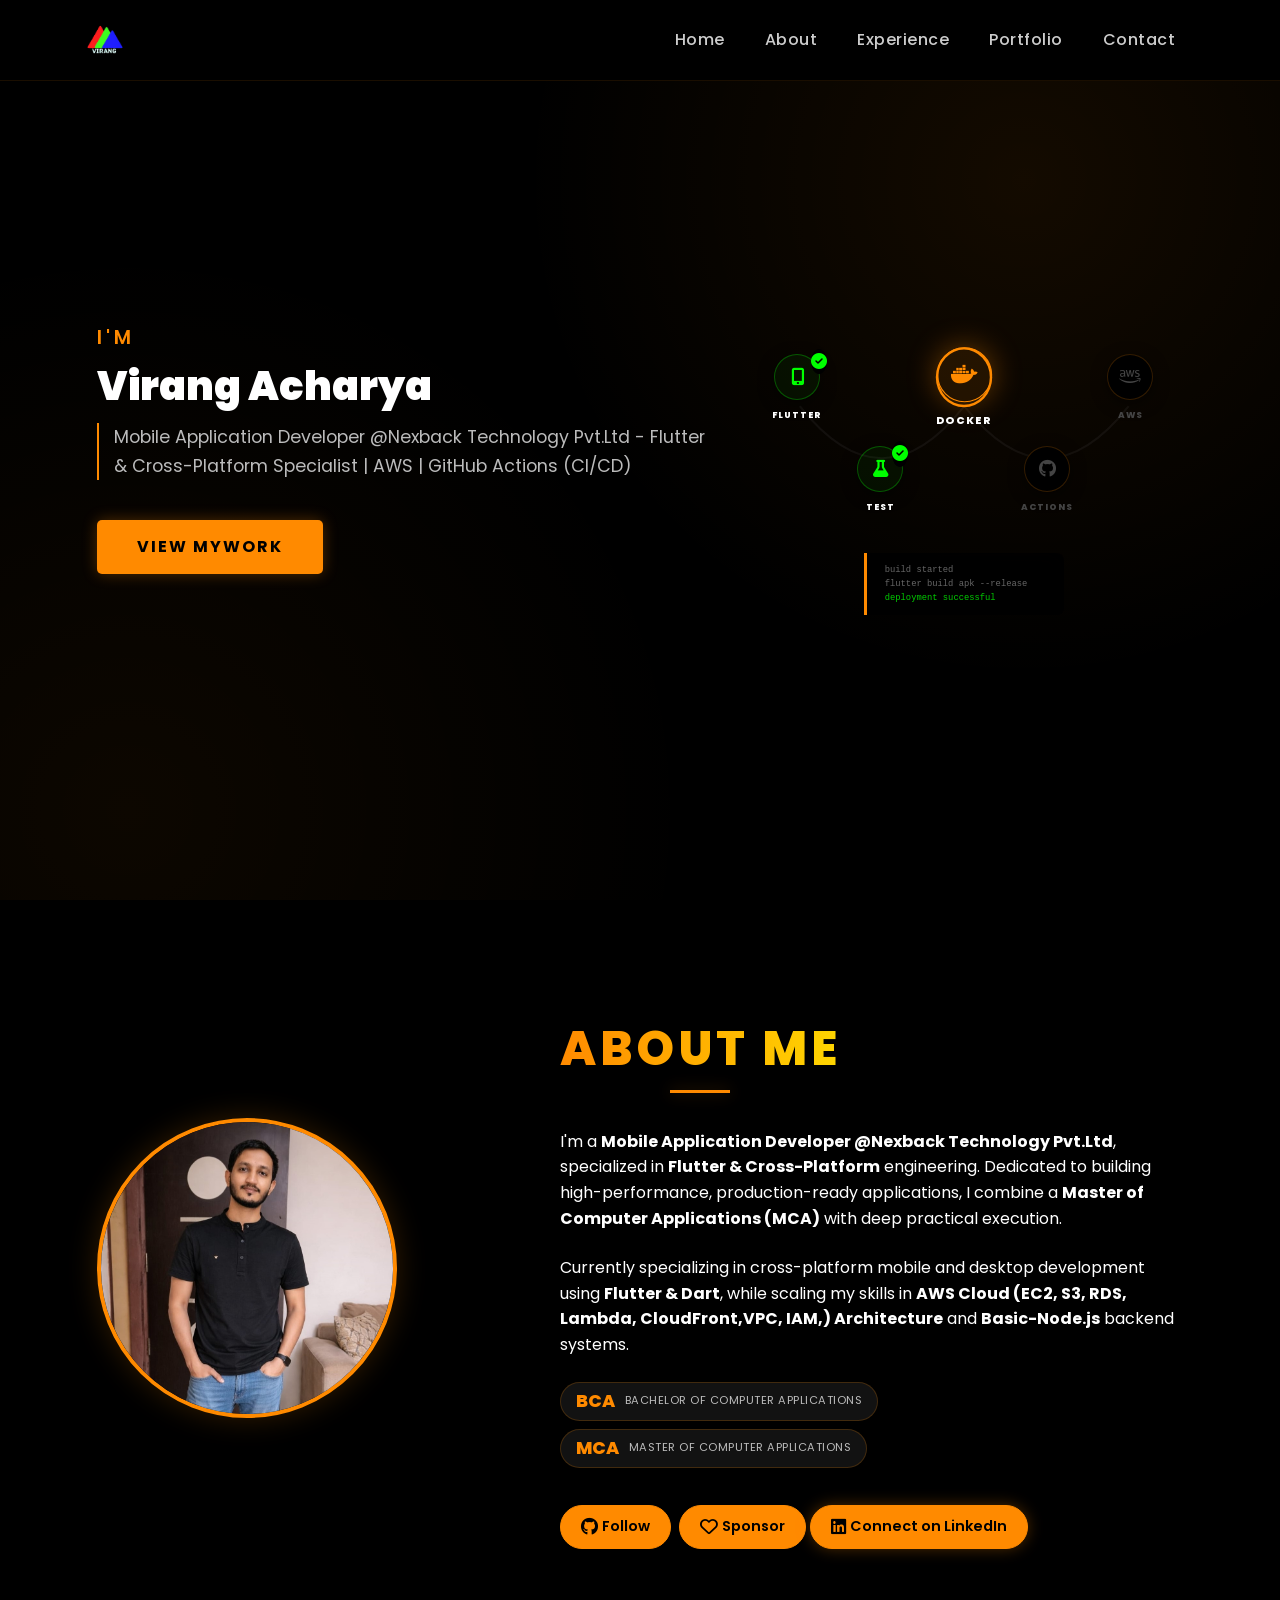
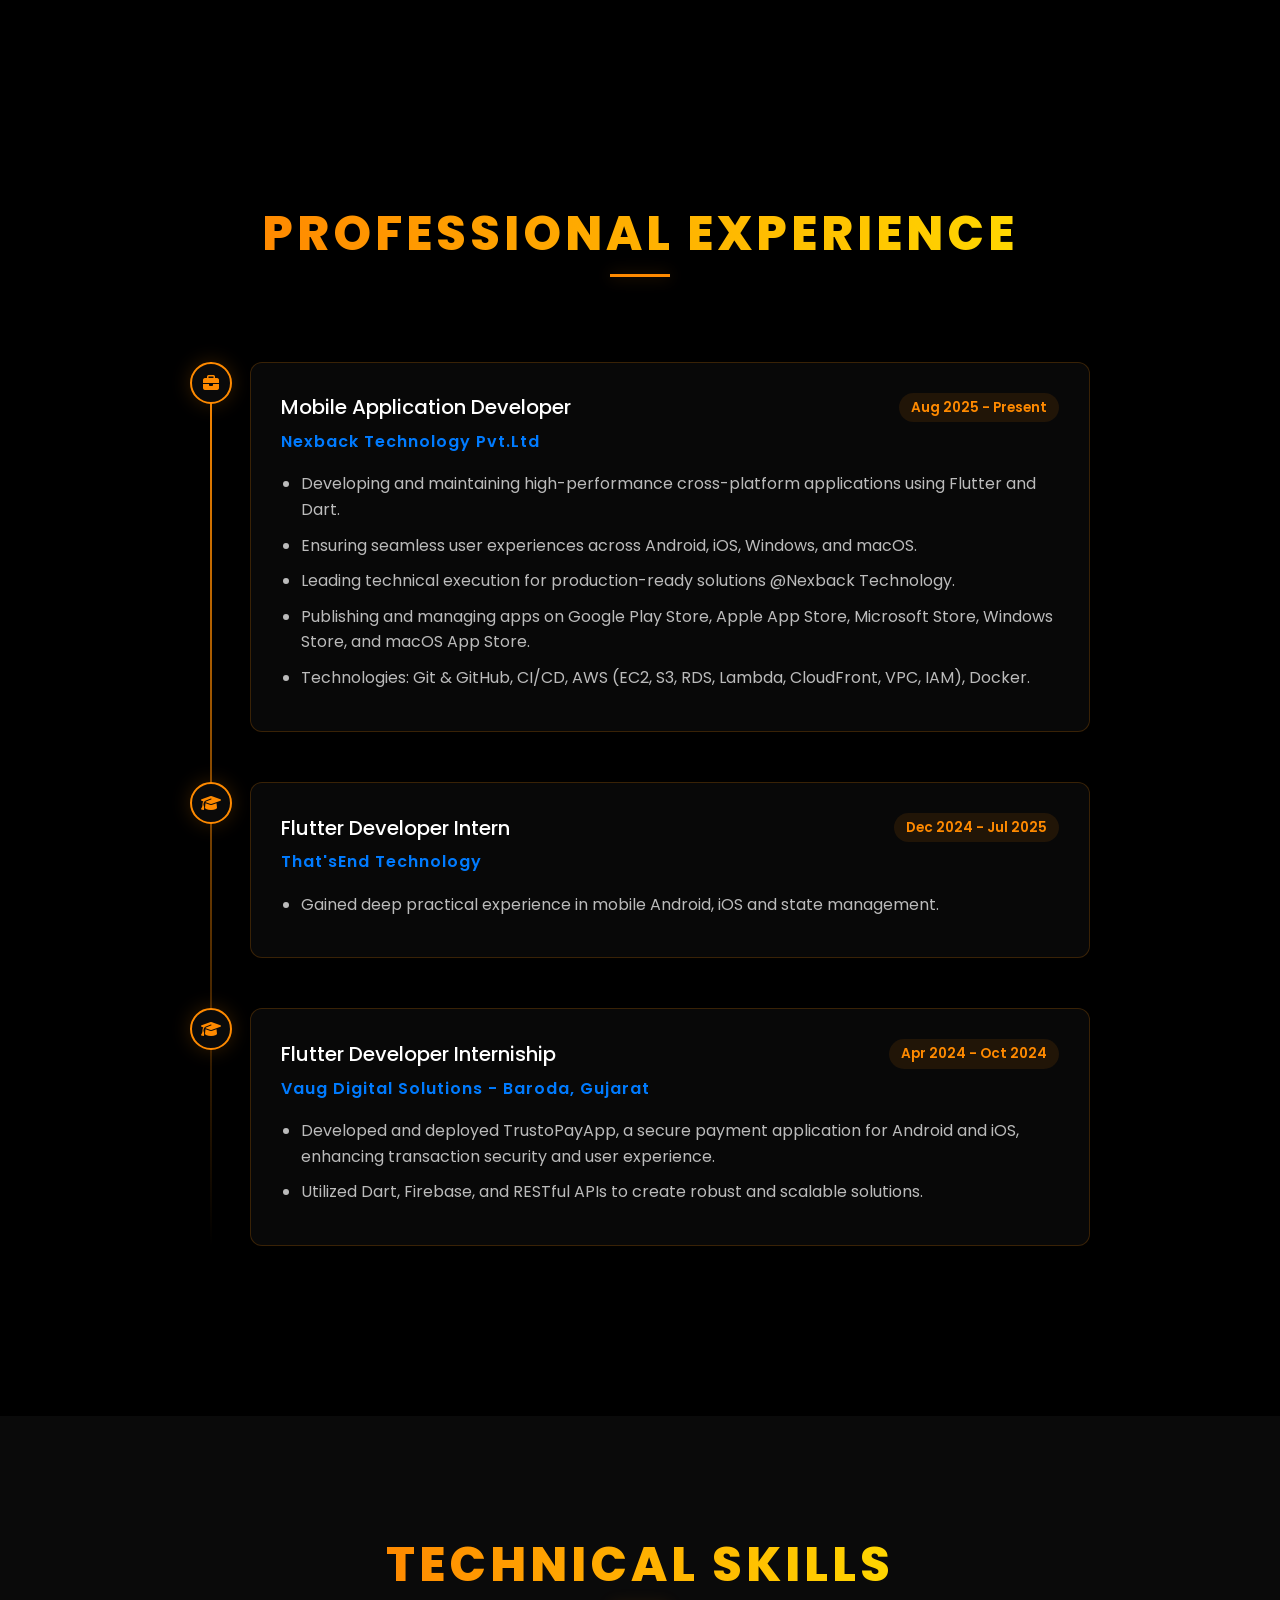
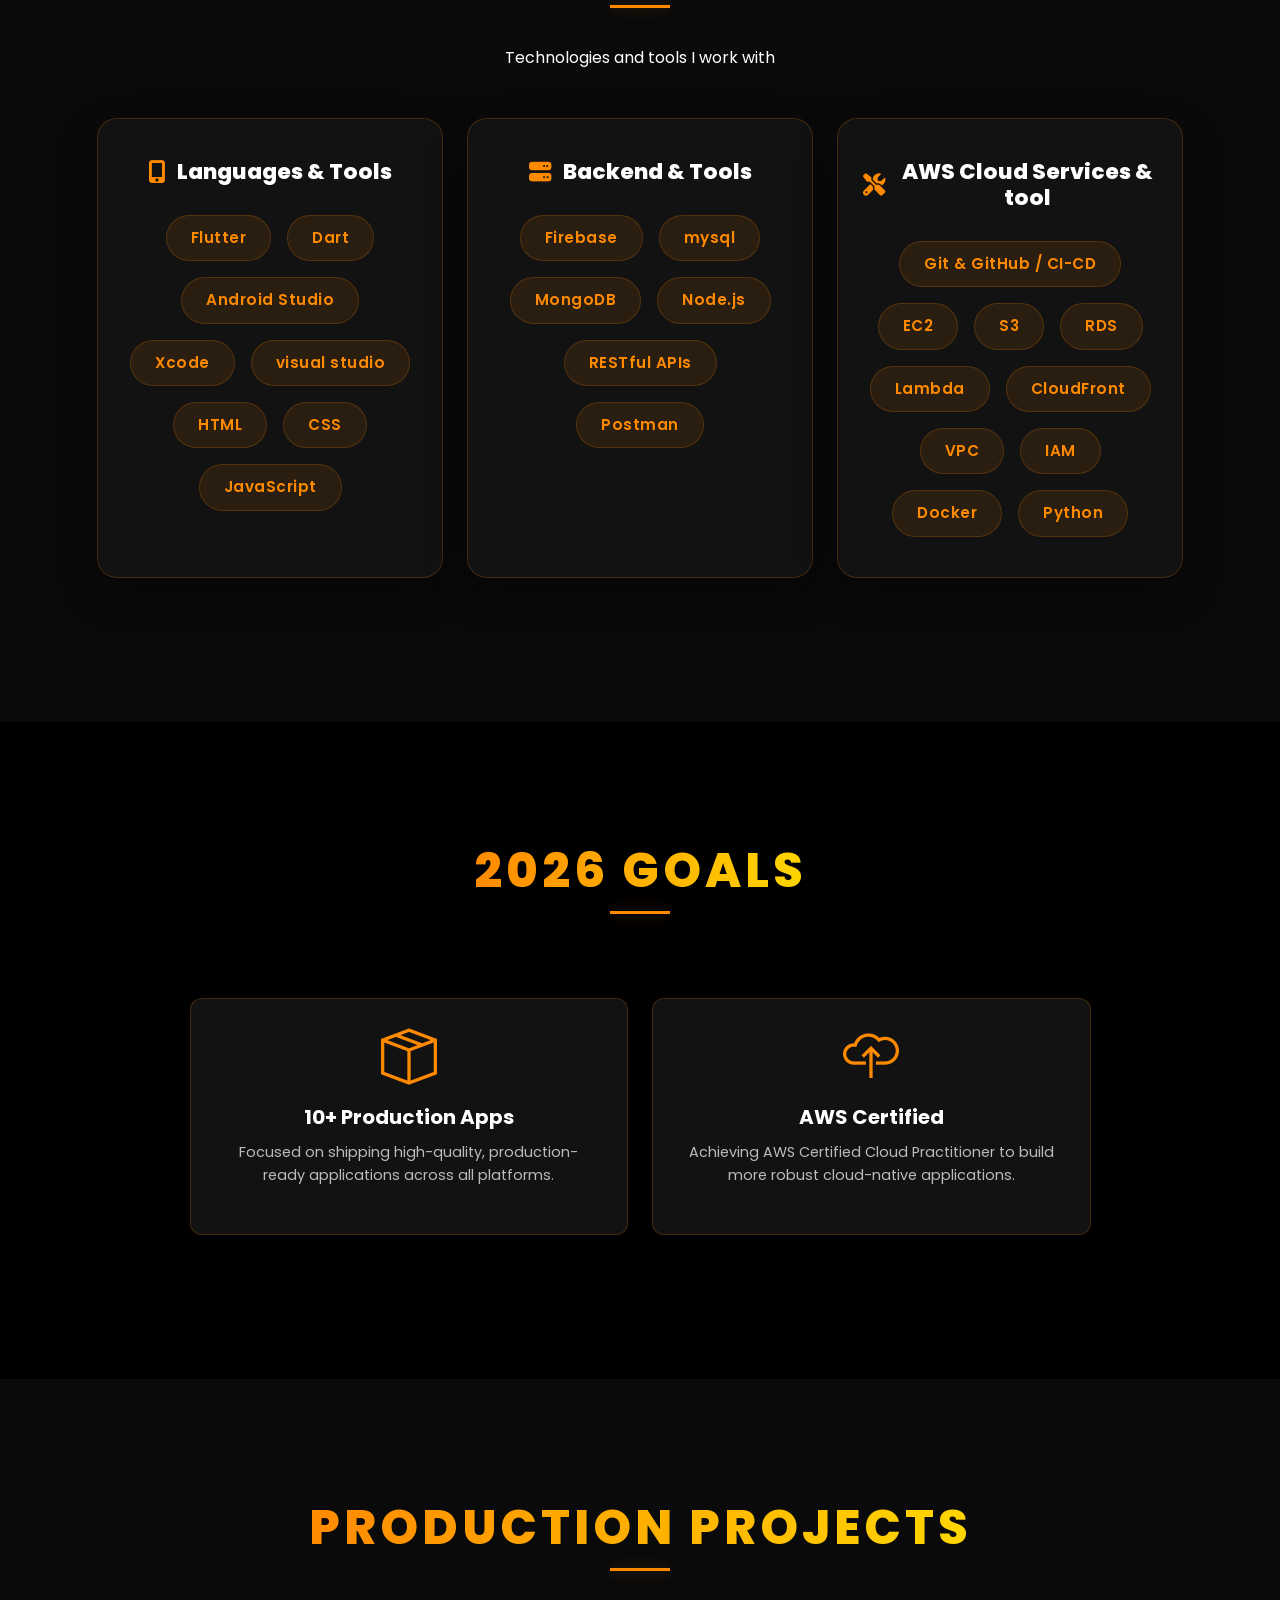
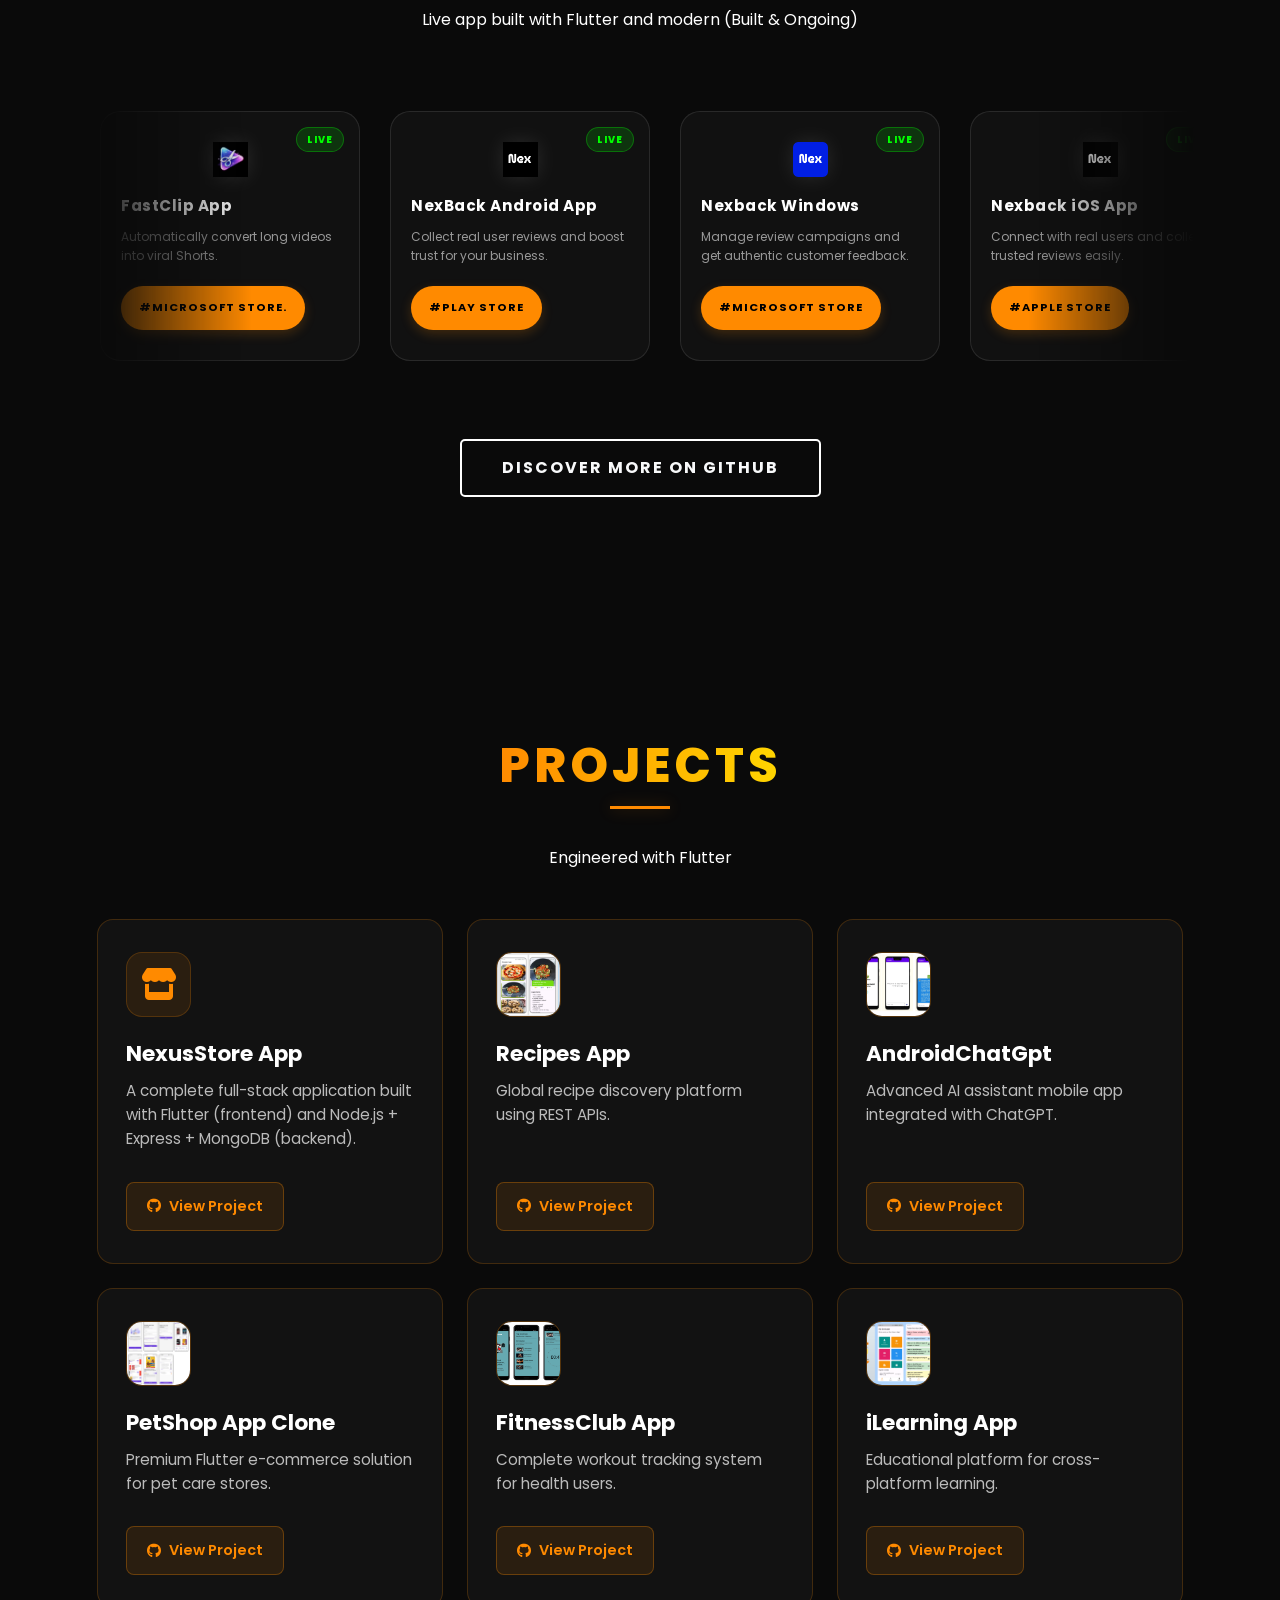
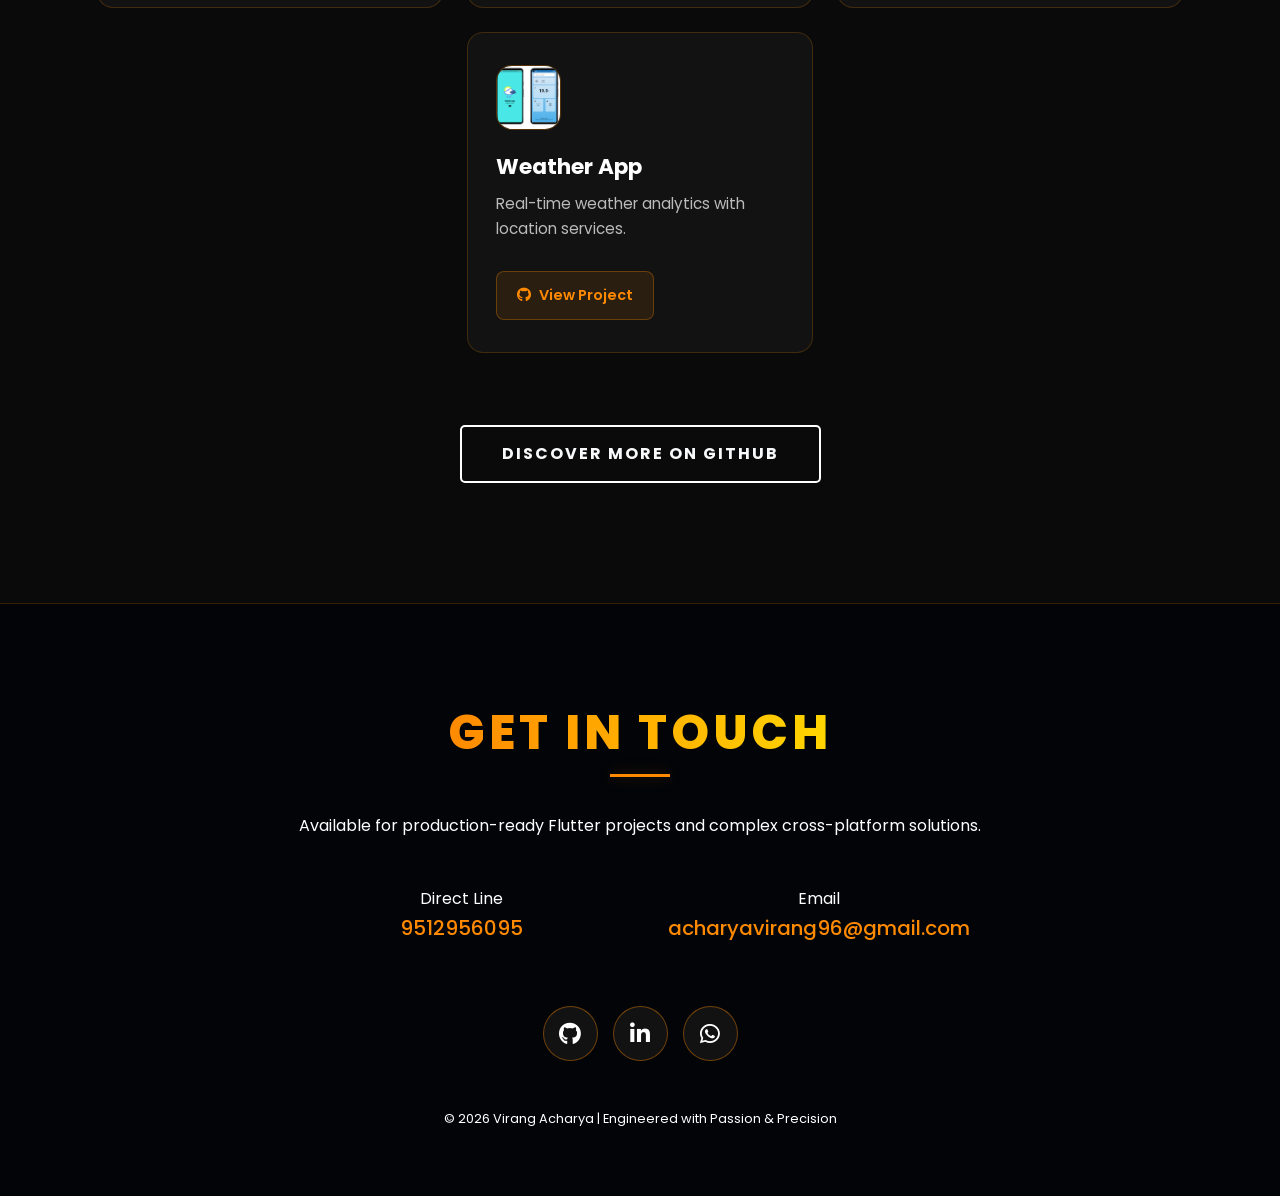
<file: index.html>
<!DOCTYPE html>
<html lang="en">

<head>
    <meta charset="UTF-8">
    <meta name="viewport" content="width=device-width, initial-scale=1, shrink-to-fit=no">

    <!-- Primary Meta Tags -->
    <title>Virang Acharya - Mobile Application Developer | Flutter & Cross-Platform Expert</title>
    <meta name="title" content="Virang Acharya - Mobile Application Developer | Flutter & Cross-Platform Expert">
    <meta name="description"
        content="Virang Acharya - Professional Mobile Application Developer at Nexback Technology. Expert in Flutter, Dart, Android, iOS, Windows (Microsoft Store) & macOS development. AWS Cloud & CI/CD specialist.">
    <meta name="keywords"
        content="Virang, Virang Acharya, Acharya Virang, Nexback Technology, Flutter Developer, Mobile App Developer, Android Developer, iOS Developer, Windows App Developer, Microsoft Store Developer, macOS Developer, Cross-Platform Development, Dart, Firebase, AWS Cloud, GitHub Actions, CI/CD, App Development Portfolio">
    <meta name="author" content="Virang Acharya">
    <meta name="robots" content="index, follow">
    <meta name="language" content="English">
    <meta name="revisit-after" content="7 days">

    <!-- Google Search Console Verification -->
    <meta name="google-site-verification" content="YkgsvE7pEB5YcNtVbPr2nLCE_KnKohp4TieB2fEsg90" />

    <!-- Canonical URL -->
    <link rel="canonical" href="https://virang007.github.io/Portfolio/">

    <!-- Open Graph / Facebook / LinkedIn -->
    <meta property="og:type" content="website">
    <meta property="og:url" content="https://virang007.github.io/Portfolio/">
    <meta property="og:title" content="Virang Acharya - Mobile Application Developer | Flutter & Cross-Platform Expert">
    <meta property="og:description"
        content="Professional Mobile Application Developer at Nexback Technology. Expert in Flutter, Dart, Android, iOS, Windows (Microsoft Store), and macOS development.">
    <meta property="og:image" content="https://virang007.github.io/Portfolio/assets/imgs/virang_profile.jpg">
    <meta property="og:image:width" content="1200">
    <meta property="og:image:height" content="630">
    <meta property="og:site_name" content="Virang Acharya Portfolio">
    <meta property="og:locale" content="en_US">

    <!-- Twitter Card -->
    <meta name="twitter:card" content="summary_large_image">
    <meta name="twitter:url" content="https://virang007.github.io/Portfolio/">
    <meta name="twitter:title" content="Virang Acharya - Mobile Application Developer | Flutter Expert">
    <meta name="twitter:description"
        content="Professional Mobile App Developer at Nexback Technology (nexback.com) specializing in Flutter & Cross-Platform development. Check out my portfolio!">
    <meta name="twitter:image" content="https://virang007.github.io/Portfolio/assets/imgs/virang_profile.jpg">

    <!-- Additional Meta Tags -->
    <meta name="theme-color" content="#FF8A00">
    <meta name="msapplication-TileColor" content="#FF8A00">

    <!-- Favicon -->
    <link rel="icon" href="assets/imgs/mylogoa.png" type="image/png">
    <link rel="apple-touch-icon" href="assets/imgs/mylogo3.png">

    <!-- Bootstrap 4.5.3 CDN -->
    <link rel="stylesheet" href="https://cdn.jsdelivr.net/npm/bootstrap@4.5.3/dist/css/bootstrap.min.css">
    <!-- Local Vendors -->
    <link rel="stylesheet" href="assets/vendors/themify-icons/css/themify-icons.css">
    <!-- Font Awesome -->
    <link rel="stylesheet" href="https://cdnjs.cloudflare.com/ajax/libs/font-awesome/6.4.2/css/all.min.css">
    <!-- Google Fonts -->
    <link href="https://fonts.googleapis.com/css2?family=Poppins:wght@300;400;500;600;700&display=swap"
        rel="stylesheet">
    <!-- Custom Modern Styles -->
    <link rel="stylesheet" href="assets/css/steller.css?v=9.1">

    <!-- JSON-LD Structured Data -->
    <script type="application/ld+json">
    {
      "@context": "https://schema.org",
      "@type": "Person",
      "name": "Virang Acharya",
      "alternateName": ["Virang", "Acharya Virang"],
      "url": "https://virang007.github.io/Portfolio/",
      "image": [
        "https://virang007.github.io/Portfolio/assets/imgs/virang_profile.jpg",
        "https://virang007.github.io/Portfolio/assets/imgs/Virang01.jpeg",
        "https://virang007.github.io/Portfolio/assets/imgs/Virang02.jpeg",
        "https://virang007.github.io/Portfolio/assets/imgs/Virang03.jpeg",
        "https://virang007.github.io/Portfolio/assets/imgs/virang_new.jpg"
      ],
      "jobTitle": "Mobile Application Developer",
      "worksFor": {
        "@type": "Organization",
        "name": "Nexback Technology",
        "url": "https://nexback.com",
        "logo": "https://virang007.github.io/Portfolio/assets/imgs/mylogo3.png",
        "sameAs": [
          "https://www.facebook.com/nexbacktech",
          "https://apps.microsoft.com/detail/9p2s92t3gcd5",
          "https://play.google.com/store/apps/details?id=com.nexbacktechnology"
        ]
      },
      "description": "Virang Acharya is a Professional Mobile Application Developer at Nexback Technology, specializing in Flutter and Cross-Platform development for Android, iOS, Windows (Microsoft Store), and macOS.",
      "alumniOf": {
        "@type": "CollegeOrUniversity",
        "name": "Master of Computer Applications (MCA)"
      },
      "knowsAbout": ["Flutter", "Dart", "Android Development", "iOS Development", "Windows Development", "macOS Development", "Microsoft Store", "Cross-Platform Development", "Firebase", "AWS Cloud", "Node.js", "CI/CD", "GitHub Actions", "Nexback Technology"],
      "sameAs": [
        "https://github.com/Virang007",
        "https://www.linkedin.com/in/virang-acharya-3a77b7238/",
        "https://wa.me/919512956095"
      ]
    }
    </script>
    <link rel="me" href="https://www.linkedin.com/in/virang-acharya-3a77b7238/">
</head>

<body data-spy="scroll" data-target=".navbar" data-offset="40" id="home">

    <!-- Page navigation -->
    <nav class="navbar navbar-expand-lg navbar-dark fixed-top" data-spy="affix" data-offset-top="0">
        <div class="container">
            <a class="navbar-brand" href="#home">
                <img src="assets/imgs/mylogo3.png" alt="Virang Logo">
            </a>
            <button class="navbar-toggler" type="button" data-toggle="collapse" data-target="#navbarSupportedContent"
                aria-controls="navbarSupportedContent" aria-expanded="false" aria-label="Toggle navigation">
                <span class="navbar-toggler-icon"></span>
            </button>

            <div class="collapse navbar-collapse" id="navbarSupportedContent">
                <ul class="navbar-nav ml-auto align-items-center">
                    <li class="nav-item">
                        <a class="nav-link" href="#home">Home</a>
                    </li>
                    <li class="nav-item">
                        <a class="nav-link" href="#about">About</a>
                    </li>
                    <li class="nav-item">
                        <a class="nav-link" href="#experience">Experience</a>
                    </li>
                    <li class="nav-item">
                        <a class="nav-link" href="#portfolio">Portfolio</a>
                    </li>
                    <li class="nav-item">
                        <a class="nav-link" href="#contact">Contact</a>
                    </li>
                </ul>
            </div>
        </div>
    </nav>
    <!-- End of page navigation -->

    <!-- Page Header -->
    <header class="header" id="home">
        <div class="container">
            <div class="row align-items-center">
                <div class="col-lg-7">
                    <div class="infos">
                        <h6 class="subtitle">I'M</h6>
                        <h4 class="title">Virang Acharya</h4>
                        <p class="header-mono">Mobile Application Developer @Nexback Technology Pvt.Ltd - Flutter &
                            Cross-Platform Specialist | AWS | GitHub Actions (CI/CD)</p>
                        <div class="buttons pt-4">
                            <a href="#portfolio" class="btn btn-primary">View MyWork</a>
                            <!-- <button class="btn btn-outline-light" onclick="downloadCV()">Download CV</button> -->
                        </div>
                    </div>
                </div>
                <div class="col-lg-5">
                    <div class="curved-pipeline-viz">
                        <!-- W-Shaped SVG Path -->
                        <svg class="pipeline-svg" viewBox="0 0 400 150">
                            <path class="base-path" d="M 50,35 Q 125,130 200,35 Q 275,130 350,35" />
                            <path class="active-path" d="M 50,35 Q 125,130 200,35 Q 275,130 350,35" />
                        </svg>

                        <!-- Nodes on W-Path (Flutter -> Test -> Docker -> Actions -> AWS) -->
                        <div class="node-wrapper n1-pos">
                            <div class="p-node completed">
                                <div class="p-icon"><i class="fa-solid fa-mobile-screen-button"></i></div>
                                <span class="p-label">FLUTTER</span>
                                <div class="p-check"><i class="fa-solid fa-circle-check"></i></div>
                            </div>
                        </div>

                        <div class="node-wrapper n2-pos">
                            <div class="p-node completed">
                                <div class="p-icon"><i class="fa-solid fa-flask"></i></div>
                                <span class="p-label">TEST</span>
                                <div class="p-check"><i class="fa-solid fa-circle-check"></i></div>
                            </div>
                        </div>

                        <div class="node-wrapper n3-pos">
                            <div class="p-node active">
                                <div class="p-icon"><i class="fa-brands fa-docker"></i></div>
                                <span class="p-label">DOCKER</span>
                                <div class="p-pulse"></div>
                            </div>
                        </div>

                        <div class="node-wrapper n4-pos">
                            <div class="p-node upcoming">
                                <div class="p-icon"><i class="fa-brands fa-github"></i></div>
                                <span class="p-label">ACTIONS</span>
                            </div>
                        </div>

                        <div class="node-wrapper n5-pos">
                            <div class="p-node upcoming">
                                <div class="p-icon"><i class="fa-brands fa-aws"></i></div>
                                <span class="p-label">AWS</span>
                            </div>
                        </div>

                        <!-- Integrated Log Console (Floating) -->
                        <div class="floating-console">

                            <div class="console-line"> build started</div>
                            <div class="console-line"> flutter build apk --release</div>

                            <div class="console-line success"> deployment successful</div>
                        </div>
                    </div>
                </div>
            </div>
        </div>
    </header>
    <!-- End of Page Header -->

    <!-- About section -->
    <section id="about" class="section">
        <div class="container">
            <div class="row align-items-center">
                <div class="col-md-5 text-center">
                    <img src="assets/imgs/virang_new.jpg" alt="Virang Acharya"
                        class="img-fluid rounded-circle profile-img mb-5"
                        style="max-width: 300px; aspect-ratio: 1/1; object-fit: cover;">
                </div>
                <div class="col-md-7">
                    <h6 class="section-title">about me</h6>
                    <p class="mb-4">I'm a <strong>Mobile Application Developer @Nexback Technology Pvt.Ltd</strong>,
                        specialized
                        in <strong>Flutter & Cross-Platform</strong> engineering. Dedicated to building
                        high-performance, production-ready applications, I combine a <strong>Master of Computer
                            Applications (MCA)</strong> with deep practical execution.
                    </p>
                    <p class="mb-4">Currently specializing in cross-platform mobile and desktop development using
                        <strong>Flutter & Dart</strong>, while scaling my skills in <strong>AWS Cloud (EC2, S3, RDS,
                            Lambda, CloudFront,VPC, IAM,)
                            Architecture</strong> and <strong>Basic-Node.js</strong> backend systems.
                    </p>

                    <div class="info-badges mt-4 d-flex flex-wrap">
                        <div class="info-card mr-2 mb-2">
                            <h6>BCA</h6>
                            <p>Bachelor of Computer Applications</p>
                        </div>
                        <div class="info-card mb-2">
                            <h6>MCA</h6>
                            <p>Master of Computer Applications</p>
                        </div>
                    </div>

                    <!-- GitHub Style Actions -->
                    <div class="github-actions mt-4">
                        <div class="d-flex align-items-center mb-3">
                            <a href="https://github.com/Virang007" target="_blank" class="btn btn-gh-follow mr-2">
                                <i class="fa-brands fa-github mr-1"></i> Follow
                            </a>
                            <a href="https://github.com/sponsors/Virang007" target="_blank" class="btn btn-gh-sponsor">
                                <i class="fa-regular fa-heart mr-1"></i> Sponsor
                            </a>
                            <a href="https://www.linkedin.com/in/virang-acharya-3a77b7238/" target="_blank"
                                class="btn btn-primary ml-1">
                                <i class="fa-brands fa-linkedin mr-1"></i> Connect on LinkedIn
                            </a>
                        </div>

                    </div>
                </div>
            </div>
        </div>
    </section>

    <!-- Experience Section -->
    <section id="experience" class="section">
        <div class="container text-center">
            <h6 class="section-title">Professional Experience</h6>
            <div class="experience-timeline mt-5 text-left">
                <!-- Current Role -->
                <div class="exp-item">
                    <div class="exp-icon">
                        <i class="fa-solid fa-briefcase"></i>
                    </div>
                    <div class="exp-content">
                        <div class="exp-header">
                            <h5 class="exp-title">Mobile Application Developer</h5>
                            <span class="exp-date">Aug 2025 - Present</span>
                        </div>
                        <h6 class="exp-company text-primary">Nexback Technology Pvt.Ltd</h6>
                        <ul class="exp-list">
                            <li>Developing and maintaining high-performance cross-platform applications using
                                Flutter and Dart.
                            </li>
                            <li>Ensuring seamless user experiences across Android, iOS, Windows, and macOS.</li>
                            <li>Leading technical execution for production-ready solutions @Nexback Technology.</li>
                            <li>Publishing and managing apps on Google Play Store, Apple App Store, Microsoft Store,
                                Windows Store, and macOS App Store.</li>
                            <li>
                                Technologies: Git & GitHub, CI/CD, AWS (EC2, S3, RDS, Lambda, CloudFront, VPC, IAM),
                                Docker.
                            </li>
                        </ul>
                    </div>
                </div>

                <!-- Internship Role -->
                <div class="exp-item">
                    <div class="exp-icon">
                        <i class="fa-solid fa-graduation-cap"></i>
                    </div>
                    <div class="exp-content">
                        <div class="exp-header">
                            <h5 class="exp-title">Flutter Developer Intern</h5>
                            <span class="exp-date">Dec 2024 - Jul 2025</span>
                        </div>
                        <h6 class="exp-company text-primary">That'sEnd Technology</h6>
                        <ul class="exp-list">
                            <li>Gained deep practical experience in mobile Android, iOS and state management.</li>
                        </ul>
                    </div>
                </div>

                <!-- Internship Role 2 -->
                <div class="exp-item">
                    <div class="exp-icon">
                        <i class="fa-solid fa-graduation-cap"></i>
                    </div>
                    <div class="exp-content">
                        <div class="exp-header">
                            <h5 class="exp-title">Flutter Developer Interniship</h5>
                            <span class="exp-date">Apr 2024 - Oct 2024</span>
                        </div>
                        <h6 class="exp-company text-primary">Vaug Digital Solutions - Baroda, Gujarat</h6>
                        <ul class="exp-list">
                            <li>Developed and deployed TrustoPayApp, a secure payment application for Android and iOS,
                                enhancing transaction security and user experience.</li>
                            <li>Utilized Dart, Firebase, and RESTful APIs to create robust and scalable solutions.</li>
                        </ul>
                    </div>
                </div>
            </div>
        </div>
    </section>

    <!-- Skills section -->
    <section class="section bg-dark-variant">
        <div class="container text-center">

            <h6 class="section-title">Technical Skills</h6>
            <p class="mb-5 text-dim">Technologies and tools I work with</p>

            <div class="row justify-content-center">
                <!-- Card 1 -->
                <div class="col-md-6 col-lg-4 mb-4">
                    <div class="skills-showcase-card">
                        <h4 class="showcase-title"><i class="fa-solid fa-mobile-screen-button"></i> Languages & Tools

                        </h4>

                        <div class="skills-pills-container">
                            <span class="skill-pill">Flutter</span>
                            <span class="skill-pill">Dart</span>
                            <span class="skill-pill">Android Studio</span>
                            <span class="skill-pill">Xcode</span>
                            <span class="skill-pill">visual studio</span>
                            <span class="skill-pill">HTML</span>
                            <span class="skill-pill">CSS</span>
                            <span class="skill-pill">JavaScript</span>
                        </div>
                    </div>
                </div>

                <!-- Card 2 -->
                <div class="col-md-6 col-lg-4 mb-4">
                    <div class="skills-showcase-card">
                        <h4 class="showcase-title"><i class="fa-solid fa-server"></i> Backend & Tools</h4>

                        <div class="skills-pills-container">
                            <span class="skill-pill">Firebase</span>
                            <span class="skill-pill">mysql</span>
                            <span class="skill-pill">MongoDB</span>
                            <span class="skill-pill">Node.js</span>
                            <span class="skill-pill">RESTful APIs</span>
                            <span class="skill-pill">Postman</span>

                        </div>
                    </div>
                </div>

                <!-- Card 3 -->
                <div class="col-md-6 col-lg-4 mb-4">
                    <div class="skills-showcase-card">
                        <h4 class="showcase-title"><i class="fa-solid fa-screwdriver-wrench"></i> AWS Cloud Services &
                            tool</h4>

                        <div class="skills-pills-container">
                            <span class="skill-pill">Git & GitHub / CI-CD</span>
                            <span class="skill-pill">EC2</span>
                            <span class="skill-pill">S3</span>
                            <span class="skill-pill">RDS</span>
                            <span class="skill-pill">Lambda</span>
                            <span class="skill-pill">CloudFront</span>
                            <span class="skill-pill">VPC</span>
                            <span class="skill-pill">IAM</span>
                            <span class="skill-pill">Docker</span>
                            <span class="skill-pill">Python</span>
                        </div>
                    </div>
                </div>
            </div>

        </div>
    </section>

    <!-- 2026 Goals Section -->
    <section class="section">
        <div class="container text-center">
            <h6 class="section-title">2026 Goals</h6>
            <div class="row justify-content-center mt-5">
                <div class="col-md-5 mb-4">
                    <div class="goal-box">
                        <i class="ti-package"></i>
                        <h5>10+ Production Apps</h5>
                        <p>Focused on shipping high-quality, production-ready applications across all platforms.</p>
                    </div>
                </div>
                <div class="col-md-5 mb-4">
                    <div class="goal-box">
                        <i class="ti-cloud-up"></i>
                        <h5>AWS Certified</h5>
                        <p>Achieving AWS Certified Cloud Practitioner to build more robust cloud-native applications.
                        </p>
                    </div>
                </div>
            </div>
        </div>
    </section>

    <!-- ###################### current project ########################## -->
    <!-- current project section -->
    <section id="portfolio" class="section bg-dark-variant">
        <div class="container text-center">
            <h6 class="section-title">Production Projects</h6>
            <p class="mb-5 text-dim">Live app built with Flutter and modern (Built & Ongoing)</p>
            <div class="live-projects-wrapper">
                <div class="live-projects-track">

                    <div class="live-project-card-sm">
                        <span class="status-badge">Live</span>
                        <img src="assets/imgs/fastclip.png" alt="FastClip App">
                        <h5>FastClip App</h5>
                        <p>Automatically convert long videos into viral Shorts.</p>
                        <a href="https://apps.microsoft.com/store/detail/9PGK8WL431NL?cid=DevShareMCLPCS"
                            target="_blank" class="btn btn-sm btn-primary">#Microsoft Store.</a>
                    </div>

                    <div class="live-project-card-sm">
                        <span class="status-badge">Live</span>
                        <img src="assets/imgs/Nexbacklogo1.png" alt="NexBack App">
                        <h5>NexBack Android App</h5>
                        <p>Collect real user reviews and boost trust for your business.</p>
                        <a href="https://play.google.com/store/apps/details?id=com.nexbacktechnology" target="_blank"
                            class="btn btn-sm btn-primary">#Play Store</a>
                    </div>

                    <div class="live-project-card-sm">
                        <span class="status-badge">Live</span>
                        <img src="assets/imgs/NexbackiconsW.png" alt="NexBack Windows">
                        <h5>Nexback Windows</h5>
                        <p>Manage review campaigns and get authentic customer feedback.</p>
                        <a href="https://apps.microsoft.com/detail/9P2S92T3GCD5" target="_blank"
                            class="btn btn-sm btn-primary">#Microsoft Store</a>
                    </div>

                    <div class="live-project-card-sm">
                        <span class="status-badge">Live</span>
                        <img src="assets/imgs/Nexbacklogo1.png" alt="NexBack iOS">
                        <h5>Nexback iOS App</h5>
                        <p>Connect with real users and collect trusted reviews easily.</p>
                        <a href="https://apps.apple.com/in/app/nexback/id6760094451" target="_blank"
                            class="btn btn-sm btn-primary">#Apple Store</a>
                    </div>

                    <div class="live-project-card-sm">
                        <span class="status-badge upcoming">Soon</span>
                        <img src="assets/imgs/NexbackiconsW.png" alt="NexBack MacOS">
                        <h5>Nexback macOS</h5>
                        <p>Desktop tool to track and manage verified review campaigns.</p>
                        <a href="#" class="btn btn-sm btn-primary disabled">Coming Soon</a>
                    </div>

                    <!-- Duplicate for loop -->

                    <div class="live-project-card-sm">
                        <span class="status-badge">Live</span>
                        <img src="assets/imgs/fastclip.png" alt="FastClip App">
                        <h5>FastClip App</h5>
                        <p>Powerful clipboard manager and productivity tool for Windows.</p>
                        <a href="https://apps.microsoft.com/store/detail/9PGK8WL431NL?cid=DevShareMCLPCS"
                            target="_blank" class="btn btn-sm btn-primary">#Microsoft Store</a>
                    </div>

                    <div class="live-project-card-sm">
                        <span class="status-badge">Live</span>
                        <img src="assets/imgs/Nexbacklogo1.png" alt="NexBack App">
                        <h5>NexBack Android App</h5>
                        <p>Collect real user reviews and boost trust for your business.</p>
                        <a href="https://play.google.com/store/apps/details?id=com.nexbacktechnology" target="_blank"
                            class="btn btn-sm btn-primary">#Play Store</a>
                    </div>

                    <div class="live-project-card-sm">
                        <span class="status-badge">Live</span>
                        <img src="assets/imgs/NexbackiconsW.png" alt="NexBack Windows">
                        <h5>Nexback Windows</h5>
                        <p>Manage review campaigns and get authentic customer feedback.</p>
                        <a href="https://apps.microsoft.com/detail/9P2S92T3GCD5" target="_blank"
                            class="btn btn-sm btn-primary">#Microsoft Store</a>
                    </div>

                    <div class="live-project-card-sm">
                        <span class="status-badge">Live</span>
                        <img src="assets/imgs/Nexbacklogo1.png" alt="NexBack iOS">
                        <h5>Nexback iOS App</h5>
                        <p>Connect with real users and collect trusted reviews easily.</p>
                        <a href="https://apps.apple.com/in/app/nexback/id6760094451" target="_blank"
                            class="btn btn-sm btn-primary">#AppleApp Store</a>
                    </div>

                    <div class="live-project-card-sm">
                        <span class="status-badge upcoming">Soon</span>
                        <img src="assets/imgs/NexbackiconsW.png" alt="NexBack MacOS">
                        <h5>Nexback macOS</h5>
                        <p>Desktop tool to track and manage verified review campaigns.</p>
                        <a href="#" class="btn btn-sm btn-primary disabled">Coming Soon</a>
                    </div>

                </div>
            </div>

            <div class="mt-5">
                <a href="https://github.com/Virang007" target="_blank" class="btn btn-outline-light">Discover More on
                    GitHub</a>
            </div>
        </div>
    </section>


    <!-- ################################################ -->

    <!-- Projects section -->
    <section id="projects" class="section bg-dark-variant">
        <div class="container text-center">
            <h6 class="section-title"> Projects </h6>
            <p class="mb-5 text-dim">Engineered with Flutter</p>

            <div class="row justify-content-center">

                <!-- Project 1 -->
                <div class="col-md-6 col-lg-4 mb-4">
                    <div class="project-card">
                        <div class="project-icon-wrapper">
                            <i class="fa-solid fa-store"></i>
                        </div>
                        <div class="project-info">
                            <h5>NexusStore App</h5>
                            <p>A complete full-stack application built with Flutter (frontend) and Node.js + Express +
                                MongoDB (backend).</p>
                            <a href="https://github.com/Virang007/NexusStore" target="_blank" class="btn-github"><i
                                    class="fa-brands fa-github"></i> View Project</a>
                        </div>
                    </div>
                </div>
                <!-- Project 2 -->
                <div class="col-md-6 col-lg-4 mb-4">
                    <div class="project-card">
                        <div class="project-icon-wrapper">
                            <img src="assets/imgs/pp1.PNG" alt="Recipes App">
                        </div>
                        <div class="project-info">
                            <h5>Recipes App</h5>
                            <p>Global recipe discovery platform using REST APIs.</p>
                            <a href="https://github.com/Virang007/RecipesApp" target="_blank" class="btn-github"><i
                                    class="fa-brands fa-github"></i> View Project</a>
                        </div>
                    </div>
                </div>
                <!-- Project 3 -->
                <div class="col-md-6 col-lg-4 mb-4">
                    <div class="project-card">
                        <div class="project-icon-wrapper">
                            <img src="assets/imgs/project7.PNG" alt="AndroidChatGpt">
                        </div>
                        <div class="project-info">
                            <h5>AndroidChatGpt</h5>
                            <p>Advanced AI assistant mobile app integrated with ChatGPT.</p>
                            <a href="https://github.com/Virang007/AndroidChatGpt" target="_blank" class="btn-github"><i
                                    class="fa-brands fa-github"></i> View Project</a>
                        </div>
                    </div>
                </div>
                <!-- Project 4 -->
                <div class="col-md-6 col-lg-4 mb-4">
                    <div class="project-card">
                        <div class="project-icon-wrapper">
                            <img src="assets/imgs/pp2.PNG" alt="PetShop App">
                        </div>
                        <div class="project-info">
                            <h5>PetShop App Clone</h5>
                            <p>Premium Flutter e-commerce solution for pet care stores.</p>
                            <a href="https://github.com/Virang007/PetShop-Flutter-App" target="_blank"
                                class="btn-github"><i class="fa-brands fa-github"></i> View Project</a>
                        </div>
                    </div>
                </div>
                <!-- Project 5 -->
                <div class="col-md-6 col-lg-4 mb-4">
                    <div class="project-card">
                        <div class="project-icon-wrapper">
                            <img src="assets/imgs/project8.PNG" alt="FitnessClub App">
                        </div>
                        <div class="project-info">
                            <h5>FitnessClub App</h5>
                            <p>Complete workout tracking system for health users.</p>
                            <a href="https://github.com/Virang007/Fitness_Club_App" target="_blank"
                                class="btn-github"><i class="fa-brands fa-github"></i> View Project</a>
                        </div>
                    </div>
                </div>
                <!-- Project 6 -->
                <div class="col-md-6 col-lg-4 mb-4">
                    <div class="project-card">
                        <div class="project-icon-wrapper">
                            <img src="assets/imgs/project4.PNG" alt="iLearning App">
                        </div>
                        <div class="project-info">
                            <h5>iLearning App</h5>
                            <p>Educational platform for cross-platform learning.</p>
                            <a href="https://github.com/Virang007/ilearningApp" target="_blank" class="btn-github"><i
                                    class="fa-brands fa-github"></i> View Project</a>
                        </div>
                    </div>
                </div>
                <!-- Project 7 -->
                <div class="col-md-6 col-lg-4 mb-4">
                    <div class="project-card">
                        <div class="project-icon-wrapper">
                            <img src="assets/imgs/project3.PNG" alt="Weather App">
                        </div>
                        <div class="project-info">
                            <h5>Weather App</h5>
                            <p>Real-time weather analytics with location services.</p>
                            <a href="https://github.com/Virang007/Weather-College-Practices-App" target="_blank"
                                class="btn-github"><i class="fa-brands fa-github"></i> View Project</a>
                        </div>
                    </div>
                </div>
            </div>

            <div class="mt-5">
                <a href="https://github.com/Virang007" target="_blank" class="btn btn-outline-light">Discover More on
                    GitHub</a>
            </div>
        </div>
    </section>

    <!-- SEO Image Gallery (Hidden) -->
    <div style="display: none;" aria-hidden="true">
        <img src="assets/imgs/virang_profile.jpg"
            alt="Virang Acharya - Mobile Application Developer Professional Portrait">
        <img src="assets/imgs/Virang01.jpeg" alt="Virang Acharya - Flutter Developer Profile Photo">
        <img src="assets/imgs/Virang02.jpeg" alt="Virang Acharya - Cross-Platform App Expert - Nexback Technology">
        <img src="assets/imgs/Virang03.jpeg" alt="Virang Acharya - Software Engineer & AWS Cloud Specialist">
        <img src="assets/imgs/virang_new.jpg" alt="Virang Acharya - Professional Headshot">
    </div>

    <!-- Page Footer -->
    <footer id="contact" class="page-footer">
        <div class="container text-center">
            <div class="row justify-content-center mb-5">
                <div class="col-md-8">
                    <h6 class="section-title">Get In Touch</h6>
                    <p class="text-dim mb-5">Available for production-ready Flutter projects and complex cross-platform
                        solutions.</p>
                    <div class="row">
                        <div class="col-sm-6 mb-3">
                            <p class="mb-1 text-dim">Direct Line</p>
                            <a href="tel:9512956095" class="h5">9512956095</a>
                        </div>
                        <div class="col-sm-6 mb-3">
                            <p class="mb-1 text-dim">Email</p>
                            <a href="mailto:acharyavirang96@gmail.com" class="h5">acharyavirang96@gmail.com</a>
                        </div>
                    </div>
                </div>
            </div>

            <div class="social-links mb-5">
                <a href="https://github.com/Virang007" target="_blank" title="GitHub"><i
                        class="fa-brands fa-github"></i></a>
                <a href="https://www.linkedin.com/in/virang-acharya-3a77b7238/" target="_blank" title="LinkedIn"><i
                        class="fa-brands fa-linkedin-in"></i></a>
                <a href="https://wa.me/919512956095" target="_blank" title="WhatsApp"><i
                        class="fa-brands fa-whatsapp"></i></a>
            </div>

            <p class="small text-dim">&copy;
                <script>document.write(new Date().getFullYear())</script> Virang Acharya | Engineered with Passion &
                Precision
            </p>
        </div>
    </footer>

    <!-- scripts -->
    <script src="assets/vendors/jquery/jquery-3.4.1.js"></script>
    <script src="assets/vendors/bootstrap/bootstrap.bundle.js"></script>
    <script src="assets/js/steller.js?v=2.0"></script>
    <script>
        function downloadCV() {
            const link = document.createElement('a');
            link.href = 'VirangFNX.pdf';
            link.download = 'Virang_Acharya_CV.pdf';
            link.click();
        }
    </script>

</body>

</html>
</file>
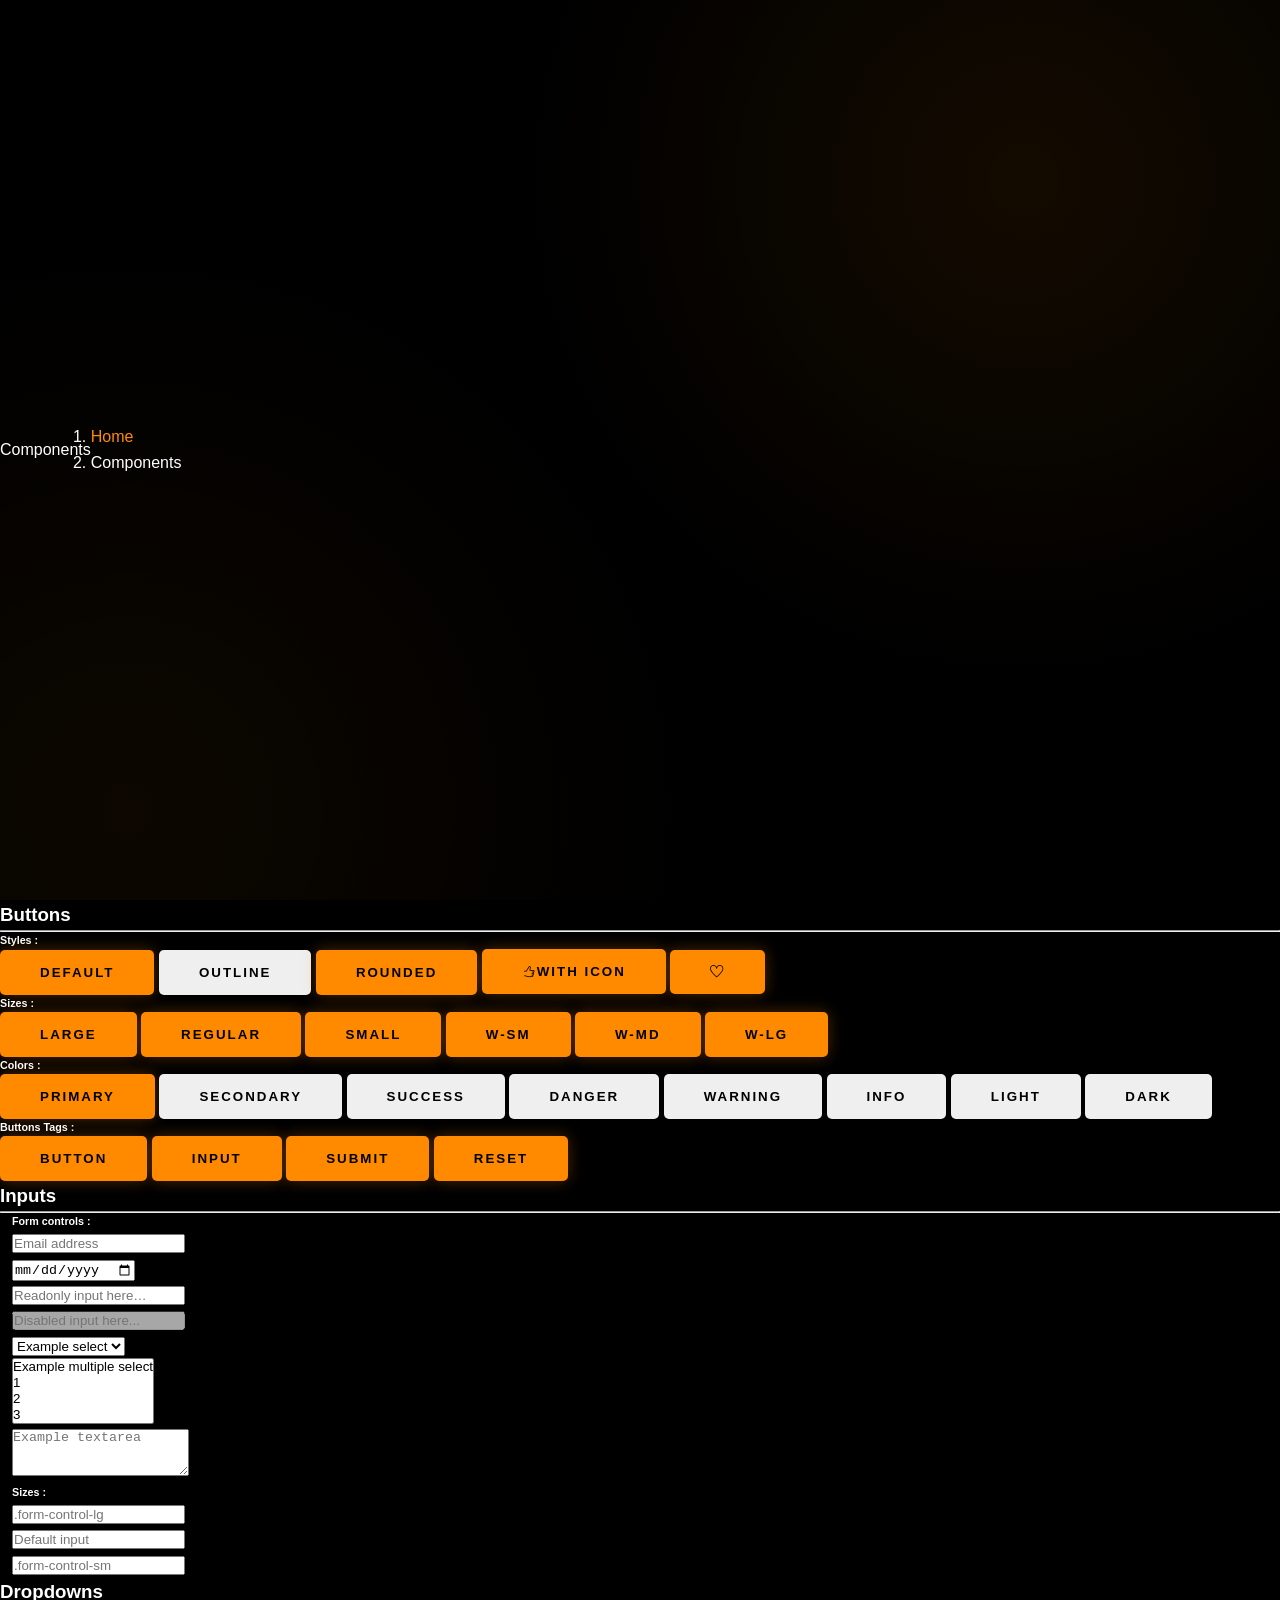
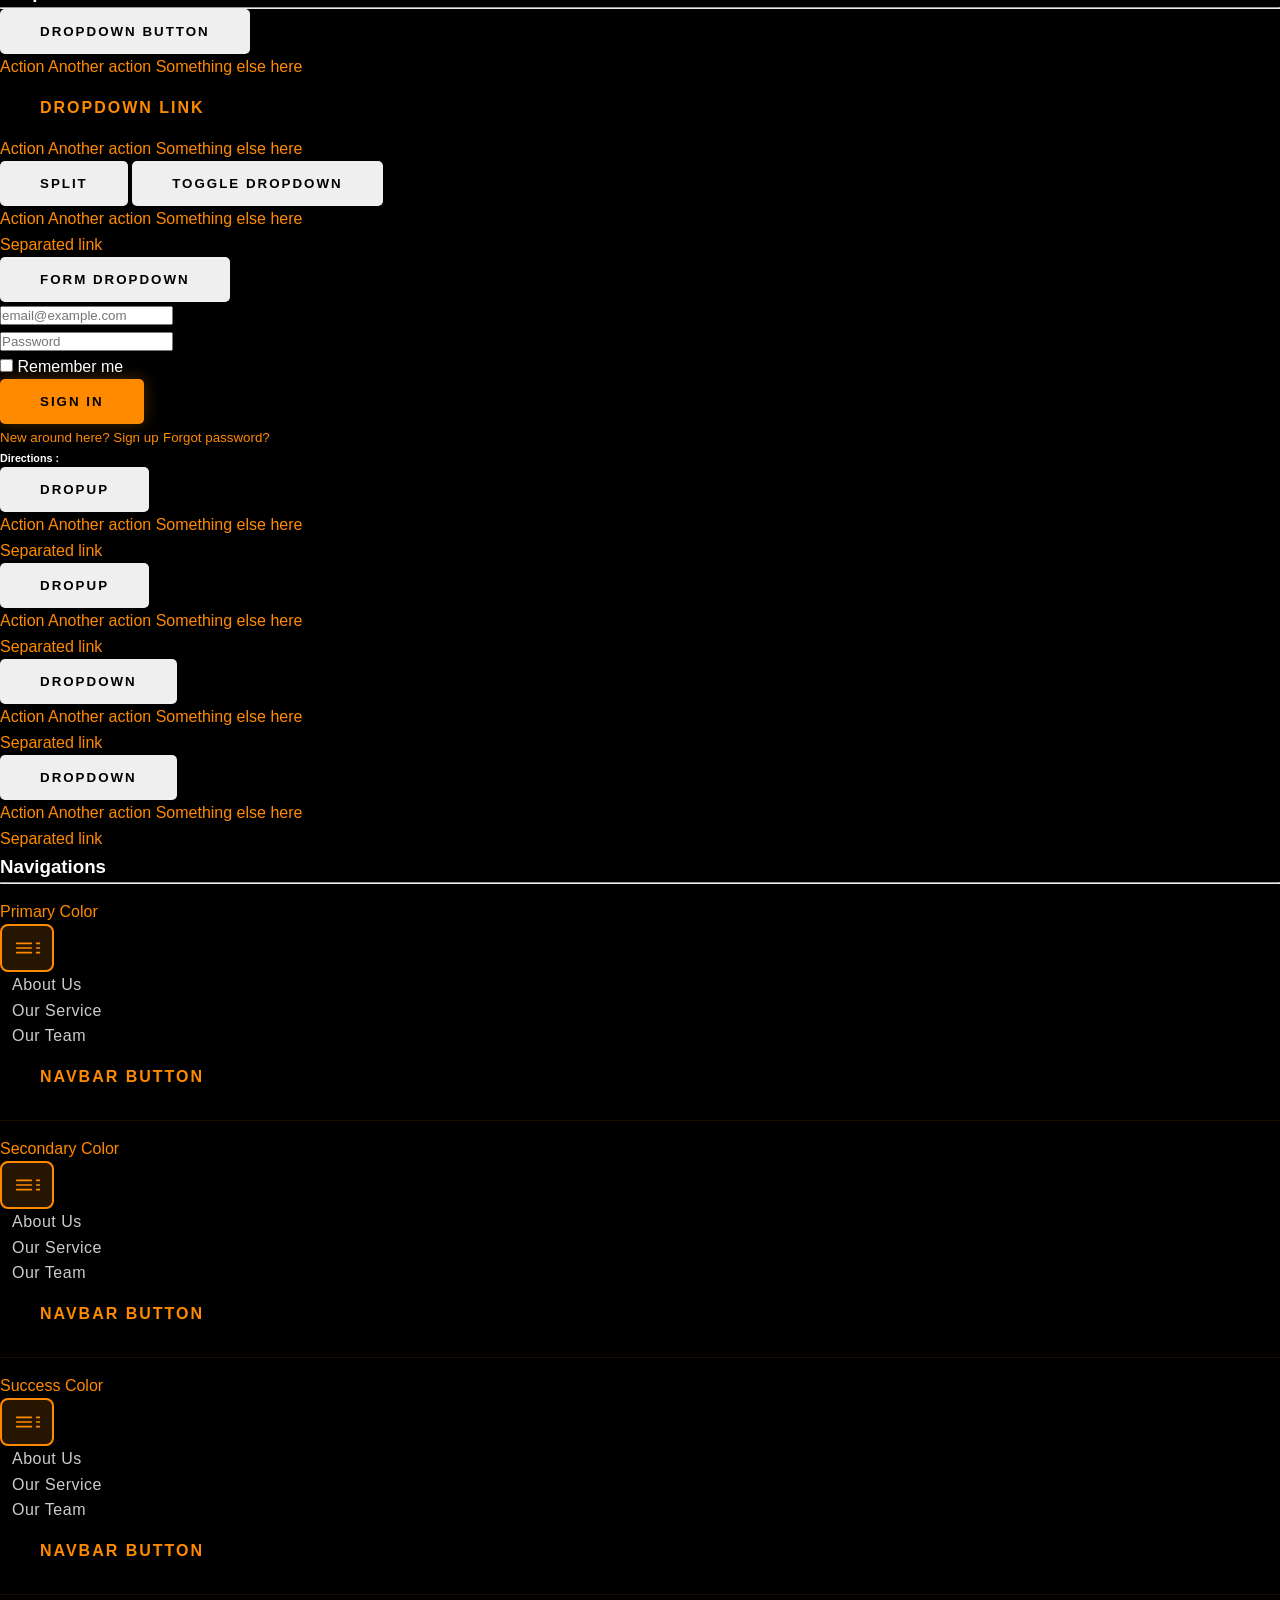
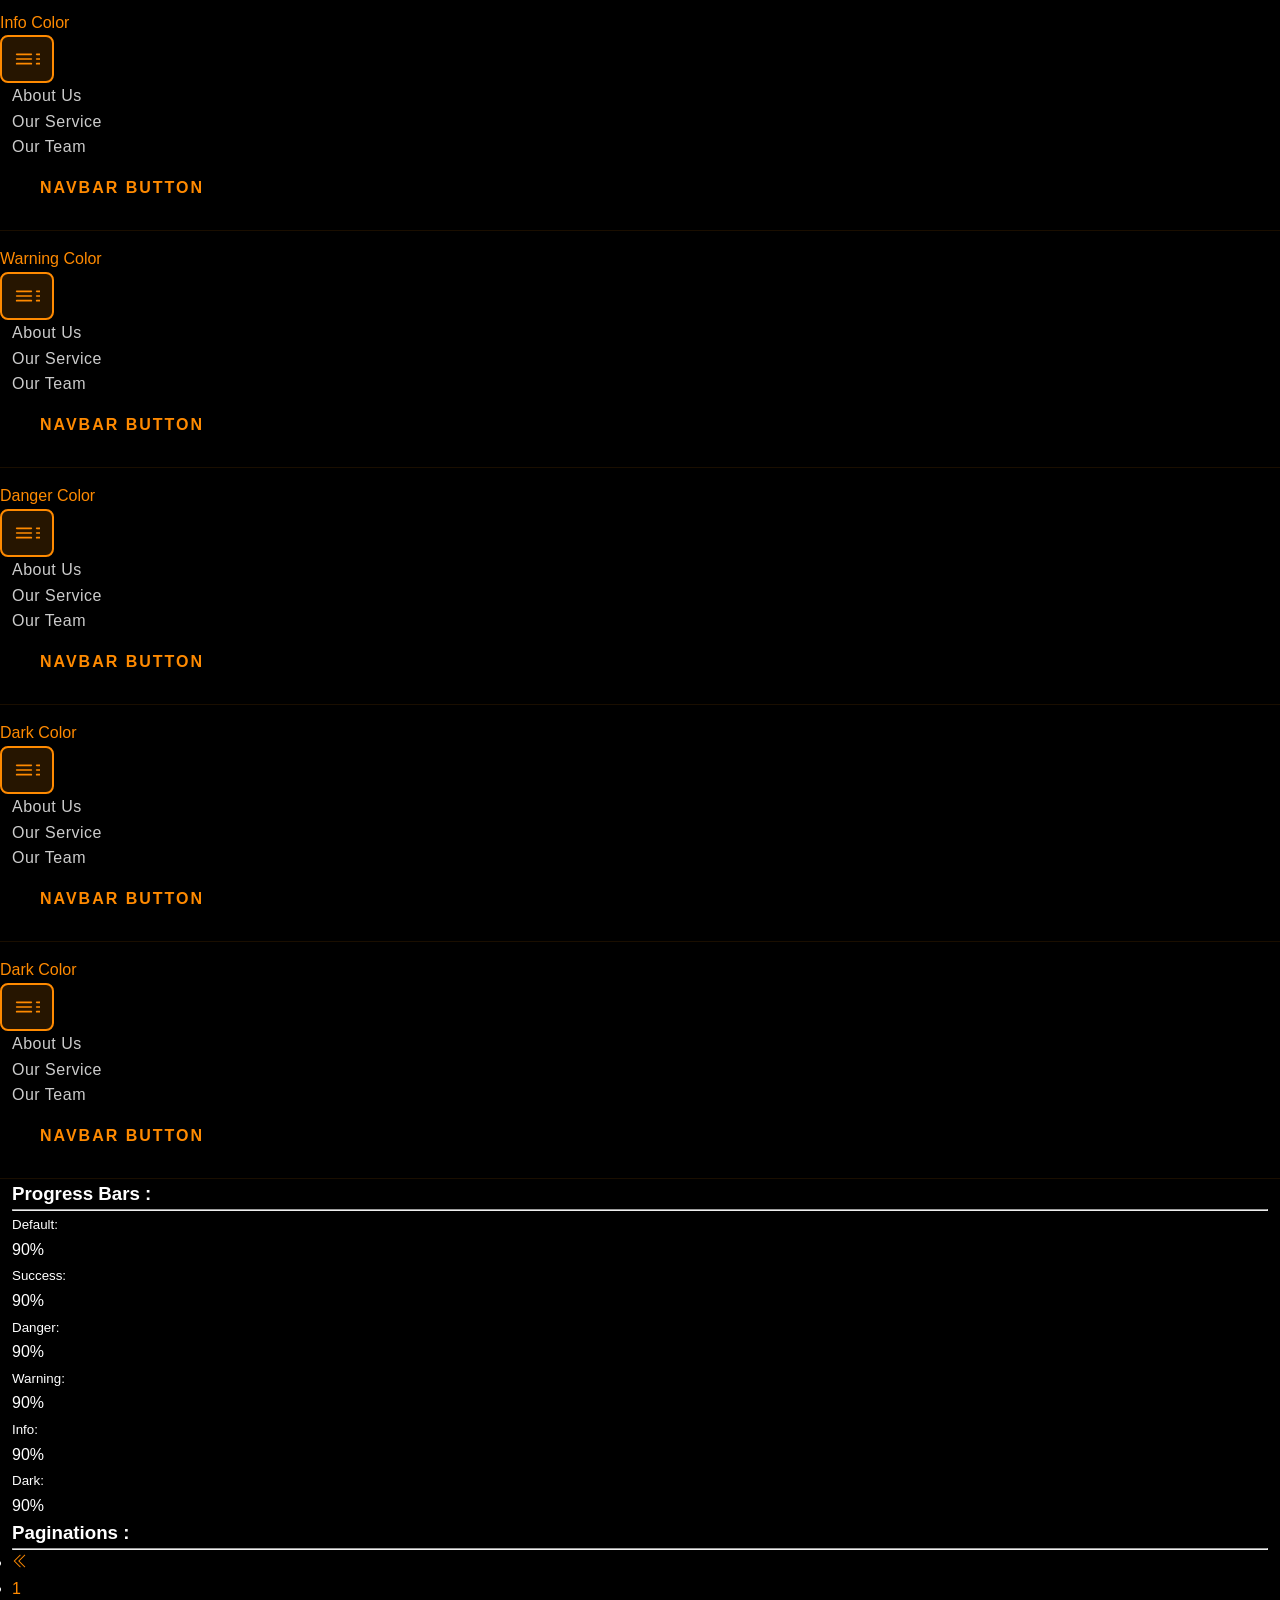
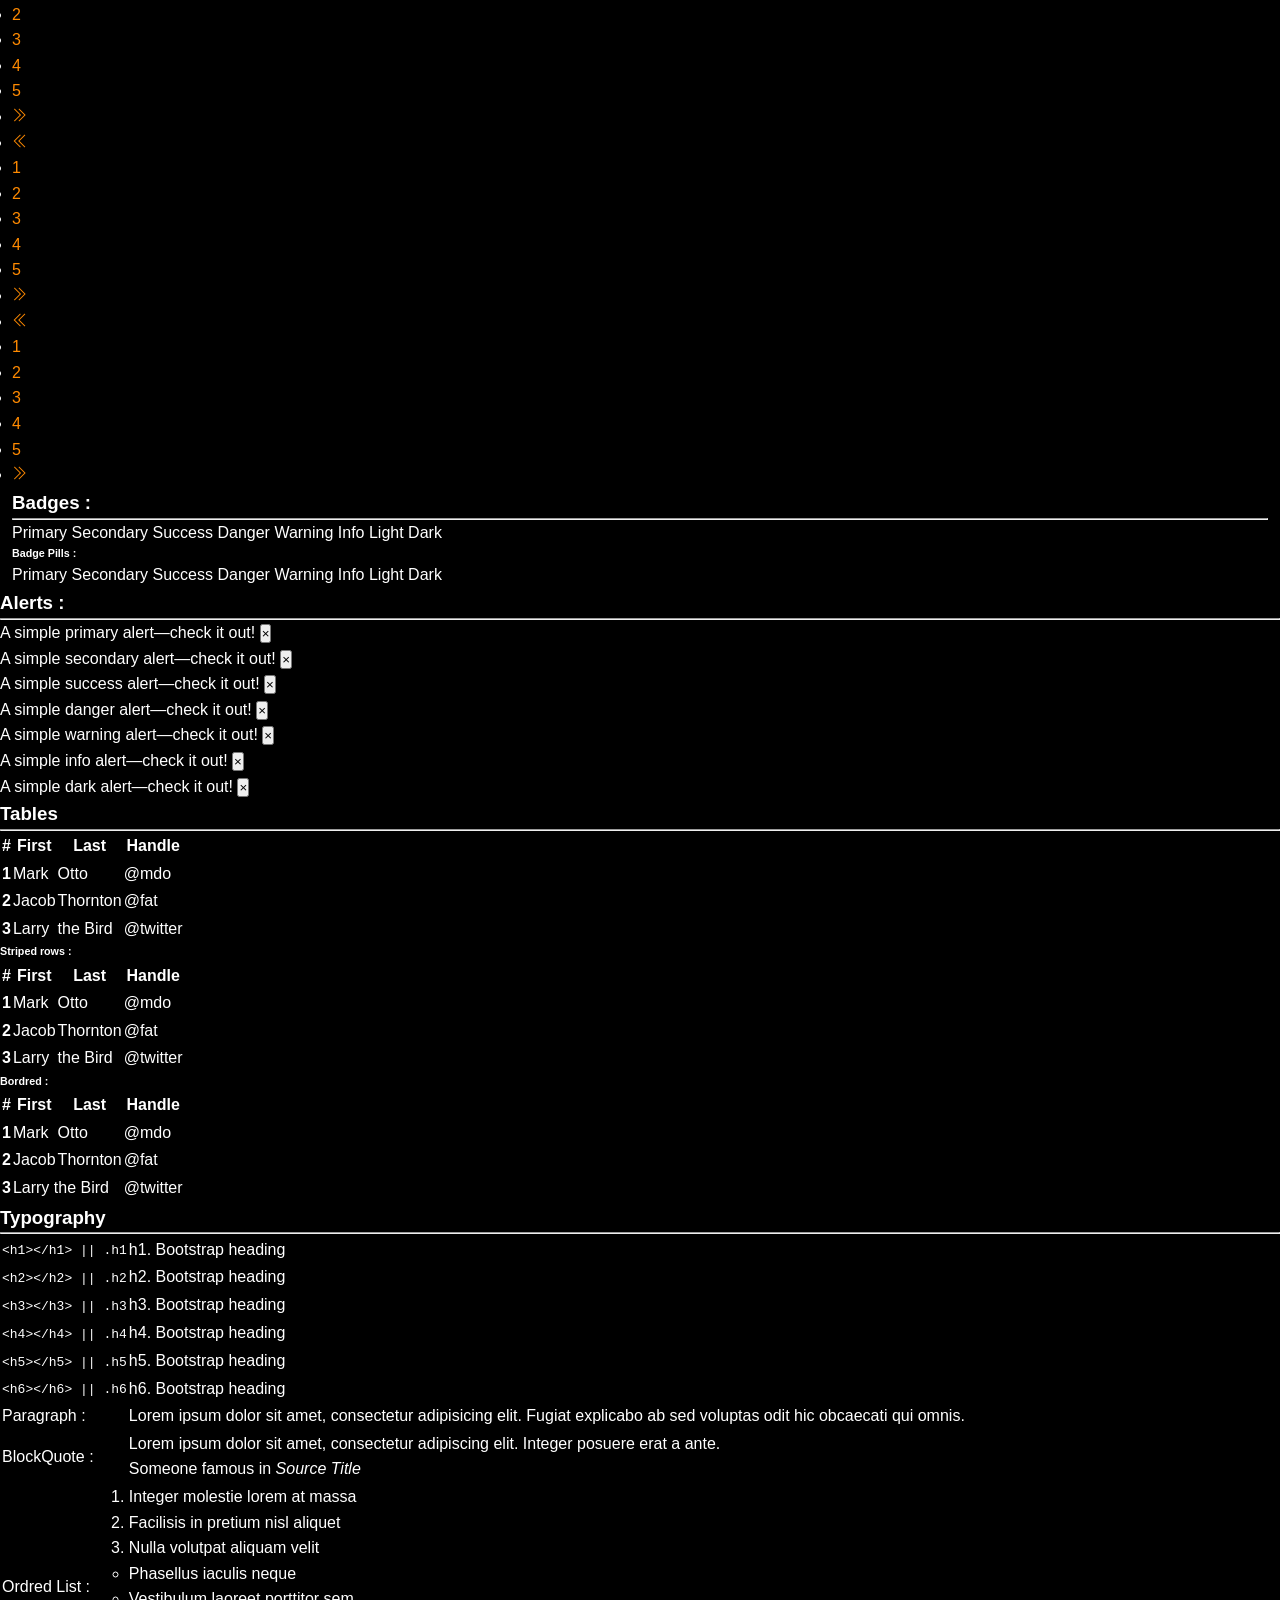
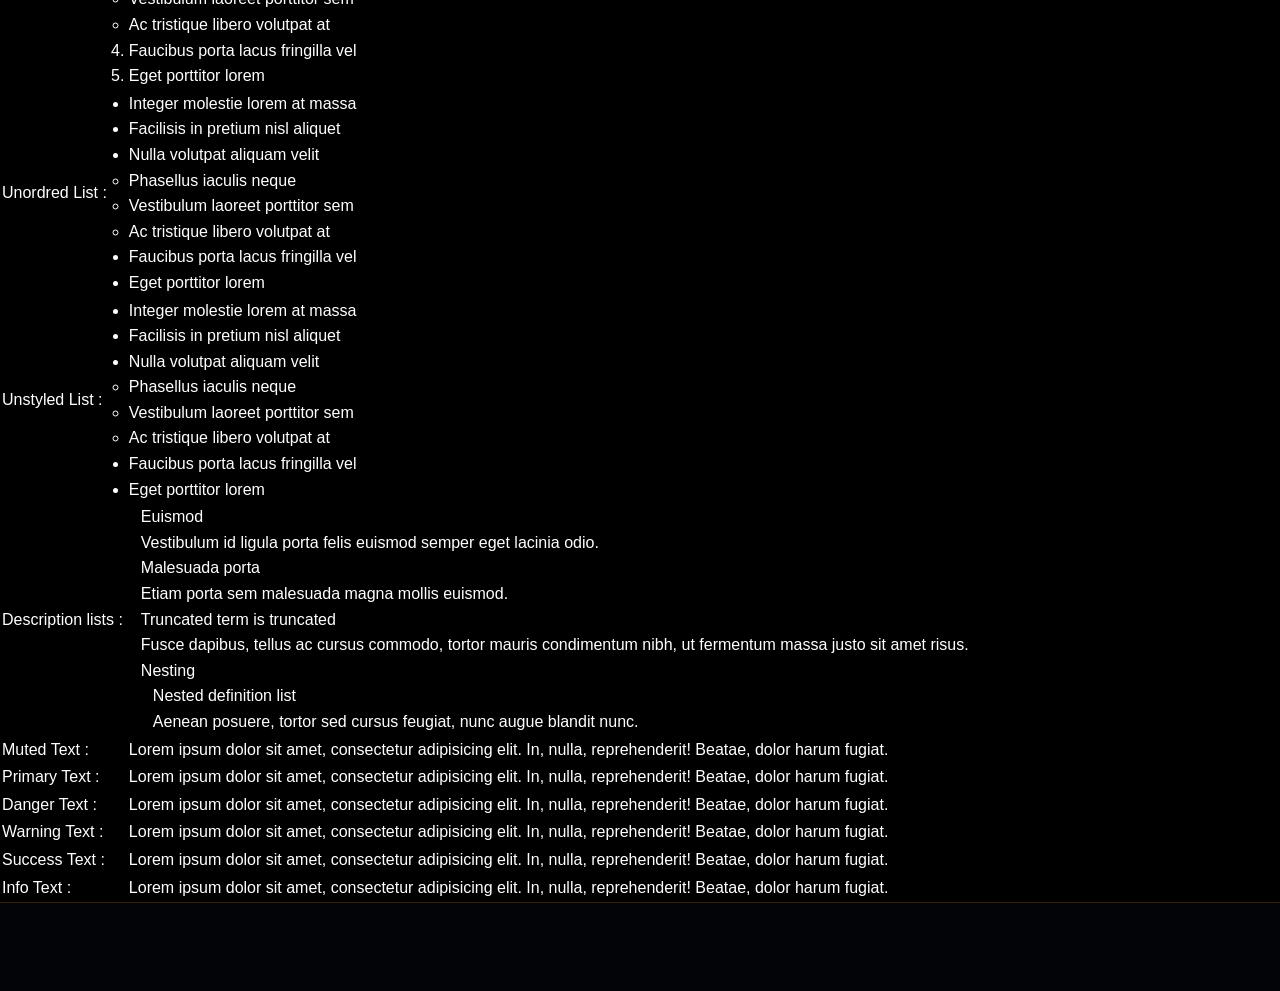
<file: components.html>
<!DOCTYPE html>
<html lang="en">
<head>
   <meta charset="utf-8">
   <meta name="viewport" content="width=device-width, initial-scale=1, shrink-to-fit=no">
   <meta name="description" content="Start your development with Steller landing page.">
   <meta name="author" content="Devcrud">
   <title>Steller | Components</title>
   <!-- font icons -->
   <link rel="stylesheet" href="assets/vendors/themify-icons/css/themify-icons.css">
   <!-- Bootstrap + Steller  -->
   <link rel="stylesheet" href="assets/css/steller.css">
</head>
<body>

   <!-- Page Header -->
   <header class="header header-mini"> 
      <div class="header-title">Components</div> 
      <nav aria-label="breadcrumb">
         <ol class="breadcrumb">
            <li class="breadcrumb-item"><a href="/">Home</a></li>
            <li class="breadcrumb-item active" aria-current="page">Components</li>
         </ol>
      </nav>
   </header> <!-- End Of Page Header -->

   <!-- main content -->
   <div class="container">

      <!-- Buttons -->
      <h3 class="mt-5">Buttons</h3>
      <hr>
      <h6 class="section-secondary-title">Styles :</h6>
      <button class="btn btn-primary">Default</button>
      <button class="btn btn-outline-primary">outline</button>
      <button class="btn btn-primary rounded">Rounded</button>
      <button class="btn btn-primary rounded"><i class="ti-thumb-up pr-1"></i> With Icon</button>
      <button class="btn btn-primary circle"><i class="ti-heart"></i></button>

      <h6 class="section-secondary-title mt-5">Sizes :</h6>
      <button class="btn btn-primary btn-lg">Large</button>
      <button class="btn btn-primary ">Regular</button>
      <button class="btn btn-primary btn-sm">Small</button>
      <button class="btn btn-primary w-sm ml-3">w-sm</button>
      <button class="btn btn-primary w-md">w-md</button>
      <button class="btn btn-primary w-lg">w-lg</button>

      <h6 class="section-secondary-title mt-5">Colors :</h6>          
      <button type="button" class="btn btn-primary">Primary</button>
      <button type="button" class="btn btn-secondary">Secondary</button>
      <button type="button" class="btn btn-success">Success</button>
      <button type="button" class="btn btn-danger">Danger</button>
      <button type="button" class="btn btn-warning">Warning</button>
      <button type="button" class="btn btn-info">Info</button>
      <button type="button" class="btn btn-light">Light</button>
      <button type="button" class="btn btn-dark">Dark</button>

      <h6 class="section-secondary-title mt-5">Buttons Tags :</h6>
      <button class="btn btn-primary" type="submit">Button</button>
      <input class="btn btn-primary" type="button" value="Input">
      <input class="btn btn-primary" type="submit" value="Submit">
      <input class="btn btn-primary" type="reset" value="Reset">
      
      <!-- devider -->
      <div class="py-5"></div>

      <!-- Inputs -->
      <h3>Inputs</h3>
      <hr>
      <div class="row mt-5">
         <div class="col-md-6">
            <h6 class="section-secondary-title">Form controls :</h6>        
            <div class="form-group">
               <input type="email" class="form-control" id="exampleFormControlInput1" placeholder="Email address">
            </div>
            <div class="form-group">
               <input type="date" class="form-control" id="exampleFormControlInput1" placeholder="Date">
            </div>
            <div class="form-group">
               <input class="form-control" type="text" placeholder="Readonly input here…" readonly>
            </div>
            <div class="form-group">
               <input class="form-control" id="disabledInput" type="text" placeholder="Disabled input here..." disabled>
            </div>
            <div class="form-group">
               <select class="form-control" id="exampleFormControlSelect1">
                  <option>Example select</option>
                  <option>1</option>
                  <option>2</option>
                  <option>3</option>
                  <option>4</option>
                  <option>5</option>
               </select>
            </div>
            <div class="form-group">
               <select multiple class="form-control" id="exampleFormControlSelect2">
                  <option>Example multiple select</option>
                  <option>1</option>
                  <option>2</option>
                  <option>3</option>
                  <option>4</option>
                  <option>5</option>
               </select>
            </div>
            <div class="form-group">
               <textarea class="form-control" id="exampleFormControlTextarea1" rows="3" placeholder="Example textarea"></textarea>
            </div>
         </div>
         <div class="col-md-6">
            <h6 class="section-secondary-title">Sizes :</h6>    
            <div class="form-group">
               <input class="form-control form-control-lg" type="text" placeholder=".form-control-lg">             
            </div>
            <div class="form-group">
               <input class="form-control" type="text" placeholder="Default input">
            </div>
            <div class="form-group">
               <input class="form-control form-control-sm" type="text" placeholder=".form-control-sm"> 
            </div>
         </div>
      </div> <!-- end of inputs -->   

      <!-- devider -->
      <div class="py-5"></div>             

      <!-- Dropdowns -->
      <h3 class="components-section-title font-weight-normal">Dropdowns</h3>
      <hr>
      <div class="dropdown d-inline-block">
         <button class="btn btn-outline-secondary dropdown-toggle" type="button" id="dropdownMenuButton" data-toggle="dropdown" aria-haspopup="true" aria-expanded="false">
         Dropdown button
         </button>
         <div class="dropdown-menu" aria-labelledby="dropdownMenuButton">
         <a class="dropdown-item" href="#">Action</a>
         <a class="dropdown-item" href="#">Another action</a>
         <a class="dropdown-item" href="#">Something else here</a>
         </div>
      </div>
      <div class="dropdown d-inline-block">
         <a class="btn btn-outline-secondary dropdown-toggle" href="#" role="button" id="dropdownMenuLink" data-toggle="dropdown" aria-haspopup="true" aria-expanded="false">
            Dropdown link
         </a>
         <div class="dropdown-menu" aria-labelledby="dropdownMenuLink">
            <a class="dropdown-item" href="#">Action</a>
            <a class="dropdown-item" href="#">Another action</a>
            <a class="dropdown-item" href="#">Something else here</a>
         </div>
      </div>
      <div class="btn-group">
         <button type="button" class="btn btn-outline-secondary">Split</button>
         <button type="button" class="btn btn-outline-secondary dropdown-toggle dropdown-toggle-split" data-toggle="dropdown" aria-haspopup="true" aria-expanded="false">
         <span class="sr-only">Toggle Dropdown</span>
         </button>
         <div class="dropdown-menu">
            <a class="dropdown-item" href="#">Action</a>
            <a class="dropdown-item" href="#">Another action</a>
            <a class="dropdown-item" href="#">Something else here</a>
            <div class="dropdown-divider"></div>
            <a class="dropdown-item" href="#">Separated link</a>
         </div>
      </div>
      <div class="btn-group">
         <button class="btn btn-outline-secondary dropdown-toggle" type="button" id="dropdownMenuButton" data-toggle="dropdown" aria-haspopup="true" aria-expanded="false">
            Form Dropdown
         </button>
         <div class="dropdown-menu form">
            <form class="px-4 py-3">
               <div class="form-group">
                  <input type="email" class="form-control" id="exampleDropdownFormEmail1" placeholder="email@example.com">
               </div>
               <div class="form-group">
                  <input type="password" class="form-control" id="exampleDropdownFormPassword1" placeholder="Password">
               </div>
               <div class="form-check mb-3">
                  <input type="checkbox" class="form-check-input" id="dropdownCheck">
                  <label class="form-check-label" for="dropdownCheck">
                     Remember me
                  </label>
               </div>
               <button type="submit" class="btn btn-primary btn-block">Sign in</button>
            </form>
            <div class="dropdown-divider"></div>
            <a class="dropdown-item" href="#"><small>New around here? Sign up</small></a>
            <a class="dropdown-item" href="#"><small>Forgot password?</small></a>
         </div>
      </div>       
      <h6 class="section-secondary-title mt-5">Directions :</h6>  
      <div class="btn-group dropup">
         <button type="button" class="btn btn-outline-secondary dropdown-toggle" data-toggle="dropdown" aria-haspopup="true" aria-expanded="false">
            Dropup
         </button>
         <div class="dropdown-menu">
            <a class="dropdown-item" href="#">Action</a>
            <a class="dropdown-item" href="#">Another action</a>
            <a class="dropdown-item" href="#">Something else here</a>
            <div class="dropdown-divider"></div>
            <a class="dropdown-item" href="#">Separated link</a>
         </div>
      </div>
      <div class="btn-group dropright">
         <button type="button" class="btn btn-outline-secondary dropdown-toggle" data-toggle="dropdown" aria-haspopup="true" aria-expanded="false">
            Dropup
         </button>
         <div class="dropdown-menu">
            <a class="dropdown-item" href="#">Action</a>
            <a class="dropdown-item" href="#">Another action</a>
            <a class="dropdown-item" href="#">Something else here</a>
            <div class="dropdown-divider"></div>
            <a class="dropdown-item" href="#">Separated link</a>
         </div>
      </div>
      <div class="btn-group">
         <button type="button" class="btn btn-outline-secondary dropdown-toggle" data-toggle="dropdown" aria-haspopup="true" aria-expanded="false">
            Dropdown
         </button>
         <div class="dropdown-menu">
            <a class="dropdown-item" href="#">Action</a>
            <a class="dropdown-item" href="#">Another action</a>
            <a class="dropdown-item" href="#">Something else here</a>
            <div class="dropdown-divider"></div>
            <a class="dropdown-item" href="#">Separated link</a>
         </div>
      </div>
      <div class="btn-group dropleft">
         <button type="button" class="btn btn-outline-secondary dropdown-toggle" data-toggle="dropdown" aria-haspopup="true" aria-expanded="false">
            Dropdown
         </button>
         <div class="dropdown-menu">
            <a class="dropdown-item" href="#">Action</a>
            <a class="dropdown-item" href="#">Another action</a>
            <a class="dropdown-item" href="#">Something else here</a>
            <div class="dropdown-divider"></div>
            <a class="dropdown-item" href="#">Separated link</a>
         </div>
      </div> <!-- end of Dropdowns -->  

      <!-- devider -->
      <div class="py-5"></div>   

      <!-- navbars -->
      <h3 class="components-section-title font-weight-normal mt-5">Navigations</h3>
      <hr>
      <nav class="navbar navbar-expand-sm navbar-dark bg-primary rounded shadow mb-3">
         <div class="container">
            <a class="navbar-brand" href="#">Primary Color</a>
            <button class="navbar-toggler ml-auto" type="button" data-toggle="collapse" data-target="#navbarSupportedContent" aria-controls="navbarSupportedContent" aria-expanded="false" aria-label="Toggle navigation">
            <span class="navbar-toggler-icon"></span>
            </button>
            <div class="collapse navbar-collapse" id="navbarSupportedContent">
               <ul class="navbar-nav ml-auto"> 
                  <li class="nav-item">
                     <a class="nav-link" href="#about">About Us</a>
                  </li>
                  <li class="nav-item">
                     <a class="nav-link" href="#service">Our Service</a>
                  </li>
                  <li class="nav-item">
                     <a class="nav-link" href="#team">Our Team</a>
                  </li>
                  <li class="nav-item">
                     <a href="#book-table" class="ml-4 mt-1 btn btn-light btn-sm">navbar button</a>
                  </li>
               </ul>                       
            </div>
         </div>
      </nav>
      <nav class="navbar navbar-expand-sm navbar-dark bg-secondary rounded shadow mb-3">
         <div class="container">
            <a class="navbar-brand" href="#">Secondary Color</a>
            <button class="navbar-toggler ml-auto" type="button" data-toggle="collapse" data-target="#navbarSupportedContent" aria-controls="navbarSupportedContent" aria-expanded="false" aria-label="Toggle navigation">
            <span class="navbar-toggler-icon"></span>
            </button>
            <div class="collapse navbar-collapse" id="navbarSupportedContent">
               <ul class="navbar-nav ml-auto"> 
                  <li class="nav-item">
                     <a class="nav-link" href="#about">About Us</a>
                  </li>
                  <li class="nav-item">
                     <a class="nav-link" href="#service">Our Service</a>
                  </li>
                  <li class="nav-item">
                     <a class="nav-link" href="#team">Our Team</a>
                  </li>
                  <li class="nav-item">
                     <a href="#book-table" class="ml-4 mt-1 btn btn-light btn-sm">navbar button</a>
                  </li>
               </ul>                       
            </div>
         </div>
      </nav>
      <nav class="navbar navbar-expand-sm navbar-dark bg-success rounded shadow mb-3">
         <div class="container">
            <a class="navbar-brand" href="#">Success Color</a>
            <button class="navbar-toggler ml-auto" type="button" data-toggle="collapse" data-target="#navbarSupportedContent" aria-controls="navbarSupportedContent" aria-expanded="false" aria-label="Toggle navigation">
            <span class="navbar-toggler-icon"></span>
            </button>
            <div class="collapse navbar-collapse" id="navbarSupportedContent">
               <ul class="navbar-nav ml-auto"> 
                  <li class="nav-item">
                     <a class="nav-link" href="#about">About Us</a>
                  </li>
                  <li class="nav-item">
                     <a class="nav-link" href="#service">Our Service</a>
                  </li>
                  <li class="nav-item">
                     <a class="nav-link" href="#team">Our Team</a>
                  </li>
                  <li class="nav-item">
                     <a href="#book-table" class="ml-4 mt-1 btn btn-light btn-sm">navbar button</a>
                  </li>
               </ul>                       
            </div>
         </div>
      </nav>
      <nav class="navbar navbar-expand-sm navbar-dark bg-info rounded shadow mb-3">
         <div class="container">
            <a class="navbar-brand" href="#">Info Color</a>
            <button class="navbar-toggler ml-auto" type="button" data-toggle="collapse" data-target="#navbarSupportedContent" aria-controls="navbarSupportedContent" aria-expanded="false" aria-label="Toggle navigation">
            <span class="navbar-toggler-icon"></span>
            </button>
            <div class="collapse navbar-collapse" id="navbarSupportedContent">
               <ul class="navbar-nav ml-auto"> 
                  <li class="nav-item">
                     <a class="nav-link" href="#about">About Us</a>
                  </li>
                  <li class="nav-item">
                     <a class="nav-link" href="#service">Our Service</a>
                  </li>
                  <li class="nav-item">
                     <a class="nav-link" href="#team">Our Team</a>
                  </li>
                  <li class="nav-item">
                     <a href="#book-table" class="ml-4 mt-1 btn btn-light btn-sm">navbar button</a>
                  </li>
               </ul>                       
            </div>
         </div>
      </nav>
      <nav class="navbar navbar-expand-sm navbar-dark bg-warning rounded shadow mb-3">
         <div class="container">
            <a class="navbar-brand" href="#">Warning Color</a>
            <button class="navbar-toggler ml-auto" type="button" data-toggle="collapse" data-target="#navbarSupportedContent" aria-controls="navbarSupportedContent" aria-expanded="false" aria-label="Toggle navigation">
            <span class="navbar-toggler-icon"></span>
            </button>
            <div class="collapse navbar-collapse" id="navbarSupportedContent">
               <ul class="navbar-nav ml-auto"> 
                  <li class="nav-item">
                     <a class="nav-link" href="#about">About Us</a>
                  </li>
                  <li class="nav-item">
                     <a class="nav-link" href="#service">Our Service</a>
                  </li>
                  <li class="nav-item">
                     <a class="nav-link" href="#team">Our Team</a>
                  </li>
                  <li class="nav-item">
                     <a href="#book-table" class="ml-4 mt-1 btn btn-light btn-sm">navbar button</a>
                  </li>
               </ul>                       
            </div>
         </div>
      </nav>
      <nav class="navbar navbar-expand-sm navbar-dark bg-danger rounded shadow mb-3">
         <div class="container">
            <a class="navbar-brand" href="#">Danger Color</a>
            <button class="navbar-toggler ml-auto" type="button" data-toggle="collapse" data-target="#navbarSupportedContent" aria-controls="navbarSupportedContent" aria-expanded="false" aria-label="Toggle navigation">
            <span class="navbar-toggler-icon"></span>
            </button>
            <div class="collapse navbar-collapse" id="navbarSupportedContent">
               <ul class="navbar-nav ml-auto"> 
                  <li class="nav-item">
                     <a class="nav-link" href="#about">About Us</a>
                  </li>
                  <li class="nav-item">
                     <a class="nav-link" href="#service">Our Service</a>
                  </li>
                  <li class="nav-item">
                     <a class="nav-link" href="#team">Our Team</a>
                  </li>
                  <li class="nav-item">
                     <a href="#book-table" class="ml-4 mt-1 btn btn-light btn-sm">navbar button</a>
                  </li>
               </ul>                       
            </div>
         </div>
      </nav>
      <nav class="navbar navbar-expand-sm navbar-dark bg-dark rounded shadow mb-3">
         <div class="container">
            <a class="navbar-brand" href="#">Dark Color</a>
            <button class="navbar-toggler ml-auto" type="button" data-toggle="collapse" data-target="#navbarSupportedContent" aria-controls="navbarSupportedContent" aria-expanded="false" aria-label="Toggle navigation">
            <span class="navbar-toggler-icon"></span>
            </button>
            <div class="collapse navbar-collapse" id="navbarSupportedContent">
               <ul class="navbar-nav ml-auto"> 
                  <li class="nav-item">
                     <a class="nav-link" href="#about">About Us</a>
                  </li>
                  <li class="nav-item">
                     <a class="nav-link" href="#service">Our Service</a>
                  </li>
                  <li class="nav-item">
                     <a class="nav-link" href="#team">Our Team</a>
                  </li>
                  <li class="nav-item">
                     <a href="#book-table" class="ml-4 mt-1 btn btn-light btn-sm">navbar button</a>
                  </li>
               </ul>                       
            </div>
         </div>
      </nav>
      <nav class="navbar navbar-expand-sm navbar-light bg-light rounded shadow mb-3">
         <div class="container">
            <a class="navbar-brand" href="#">Dark Color</a>
            <button class="navbar-toggler ml-auto" type="button" data-toggle="collapse" data-target="#navbarSupportedContent" aria-controls="navbarSupportedContent" aria-expanded="false" aria-label="Toggle navigation">
            <span class="navbar-toggler-icon"></span>
            </button>
            <div class="collapse navbar-collapse" id="navbarSupportedContent">
               <ul class="navbar-nav ml-auto"> 
                  <li class="nav-item">
                     <a class="nav-link" href="#about">About Us</a>
                  </li>
                  <li class="nav-item">
                     <a class="nav-link" href="#service">Our Service</a>
                  </li>
                  <li class="nav-item">
                     <a class="nav-link" href="#team">Our Team</a>
                  </li>
                  <li class="nav-item">
                     <a href="#book-table" class="ml-4 mt-1 btn btn-dark btn-sm">navbar button</a>
                  </li>
               </ul>                       
            </div>
         </div>
      </nav>
      <!-- End of navbars -->

      <!-- devider -->
      <div class="py-5"></div>   
      
      <!-- progress bars -->
      <div class="row justify-content-between">
         <div class="col-md-5">
            <h3 class="components-section-title font-weight-normal mt-5">Progress Bars :</h3>
            <hr>
            <small>Default: </small>
            <div class="progress mt-2 mb-3">
               <div class="progress-bar" role="progressbar" style="width: 90%" aria-valuenow="25" aria-valuemin="0" aria-valuemax="100"><span>90%</span></div>
            </div>
            <small>Success:</small>
            <div class="progress mt-2 mb-3">
               <div class="progress-bar bg-success" role="progressbar" style="width: 90%" aria-valuenow="25" aria-valuemin="0" aria-valuemax="100"><span>90%</span></div>
            </div>
            <small>Danger:</small>
            <div class="progress mt-2 mb-3">
               <div class="progress-bar bg-danger" role="progressbar" style="width: 90%" aria-valuenow="25" aria-valuemin="0" aria-valuemax="100"><span>90%</span></div>
            </div>
            <small>Warning:</small>
            <div class="progress mt-2 mb-3">
               <div class="progress-bar bg-warning" role="progressbar" style="width: 90%" aria-valuenow="25" aria-valuemin="0" aria-valuemax="100"><span>90%</span></div>
            </div>
            <small>Info:</small>
            <div class="progress mt-2 mb-3">
               <div class="progress-bar bg-info" role="progressbar" style="width: 90%" aria-valuenow="25" aria-valuemin="0" aria-valuemax="100"><span>90%</span></div>
            </div>
            <small>Dark:</small>
            <div class="progress mt-2 mb-3">
               <div class="progress-bar bg-dark" role="progressbar" style="width: 90%" aria-valuenow="25" aria-valuemin="0" aria-valuemax="100"><span>90%</span></div>
            </div>
         </div>
         <div class="col-md-6">
            <h3 class="components-section-title font-weight-normal mt-5">Paginations :</h3>
            <hr>
            <nav aria-label="Page navigation example">
               <ul class="pagination pagination-sm">
                  <li class="page-item"><a class="page-link" href="#"><i class="ti-angle-double-left"></i></a></li>
                  <li class="page-item"><a class="page-link" href="#">1</a></li>
                  <li class="page-item"><a class="page-link" href="#">2</a></li>
                  <li class="page-item active"><a class="page-link" href="#">3</a></li>
                  <li class="page-item"><a class="page-link" href="#">4</a></li>
                  <li class="page-item"><a class="page-link" href="#">5</a></li>
                  <li class="page-item"><a class="page-link" href="#"><i class="ti-angle-double-right"></i></a></li>
               </ul>
            </nav>
            <nav aria-label="Page navigation example">
               <ul class="pagination">
               <li class="page-item"><a class="page-link" href="#"><i class="ti-angle-double-left"></i></a></li>
                  <li class="page-item"><a class="page-link" href="#">1</a></li>
                  <li class="page-item"><a class="page-link" href="#">2</a></li>
                  <li class="page-item active"><a class="page-link" href="#">3</a></li>
                  <li class="page-item"><a class="page-link" href="#">4</a></li>
                  <li class="page-item"><a class="page-link" href="#">5</a></li>
                  <li class="page-item"><a class="page-link" href="#"><i class="ti-angle-double-right"></i></a></li>
               </ul>
            </nav>
            <nav aria-label="Page navigation example">
               <ul class="pagination pagination-lg">
                  <li class="page-item"><a class="page-link" href="#"><i class="ti-angle-double-left"></i></a></li>
                  <li class="page-item"><a class="page-link" href="#">1</a></li>
                  <li class="page-item"><a class="page-link" href="#">2</a></li>
                  <li class="page-item active"><a class="page-link" href="#">3</a></li>
                  <li class="page-item"><a class="page-link" href="#">4</a></li>
                  <li class="page-item"><a class="page-link" href="#">5</a></li>
                  <li class="page-item"><a class="page-link" href="#"><i class="ti-angle-double-right"></i></a></li>
               </ul>
            </nav>

            <!-- Badges -->
            <h3 class="components-section-title font-weight-normal mt-5">Badges :</h3>
            <hr>
            <span class="badge badge-primary">Primary</span>
            <span class="badge badge-secondary">Secondary</span>
            <span class="badge badge-success">Success</span>
            <span class="badge badge-danger">Danger</span>
            <span class="badge badge-warning">Warning</span>
            <span class="badge badge-info">Info</span>
            <span class="badge badge-light">Light</span>
            <span class="badge badge-dark">Dark</span>
            <h6 class="section-secondary-title mt-4 mb-2">Badge Pills :</h6>
            <span class="badge badge-pill badge-primary">Primary</span>
            <span class="badge badge-pill badge-secondary">Secondary</span>
            <span class="badge badge-pill badge-success">Success</span>
            <span class="badge badge-pill badge-danger">Danger</span>
            <span class="badge badge-pill badge-warning">Warning</span>
            <span class="badge badge-pill badge-info">Info</span>
            <span class="badge badge-pill badge-light">Light</span>
            <span class="badge badge-pill badge-dark">Dark</span>
         </div>
      </div> <!-- End of Progress bars -->

      <!-- devider -->
      <div class="py-5"></div>  

      <!-- Alerts -->
      <h3 class="components-section-title font-weight-normal mt-5">Alerts :</h3>
      <hr>
      <div class="alert alert-primary alert-dismissible fade show" role="alert">
         A simple primary alert—check it out!
         <button type="button" class="close" data-dismiss="alert" aria-label="Close">
            <span aria-hidden="true">&times;</span>
         </button>
      </div>
      <div class="alert alert-secondary alert-dismissible fade show" role="alert">
         A simple secondary alert—check it out!
         <button type="button" class="close" data-dismiss="alert" aria-label="Close">
            <span aria-hidden="true">&times;</span>
         </button>
      </div>
      <div class="alert alert-success alert-dismissible fade show" role="alert">
         A simple success alert—check it out!
         <button type="button" class="close" data-dismiss="alert" aria-label="Close">
            <span aria-hidden="true">&times;</span>
         </button>
      </div>
      <div class="alert alert-danger alert-dismissible fade show" role="alert">
         A simple danger alert—check it out!
         <button type="button" class="close" data-dismiss="alert" aria-label="Close">
            <span aria-hidden="true">&times;</span>
         </button>
      </div>
      <div class="alert alert-warning alert-dismissible fade show" role="alert">
         A simple warning alert—check it out!
         <button type="button" class="close" data-dismiss="alert" aria-label="Close">
            <span aria-hidden="true">&times;</span>
         </button>
      </div>
      <div class="alert alert-info alert-dismissible fade show" role="alert">
         A simple info alert—check it out!
         <button type="button" class="close" data-dismiss="alert" aria-label="Close">
            <span aria-hidden="true">&times;</span>
         </button>
      </div>
      <div class="alert alert-dark alert-dismissible fade show" role="alert">
         A simple dark alert—check it out!
         <button type="button" class="close" data-dismiss="alert" aria-label="Close">
            <span aria-hidden="true">&times;</span>
         </button>
      </div>
      <!-- end of alerts -->

      <!-- devider -->
      <div class="py-5"></div> 
   
      <!-- tables -->
      <h3 class="components-section-title">Tables</h3>
      <hr>
      <table class="table">
         <thead>
            <tr>
               <th scope="col">#</th>
               <th scope="col">First</th>
               <th scope="col">Last</th>
               <th scope="col">Handle</th>
            </tr>
         </thead>
         <tbody>
            <tr>
               <th scope="row">1</th>
               <td>Mark</td>
               <td>Otto</td>
               <td>@mdo</td>
            </tr>
            <tr>
               <th scope="row">2</th>
               <td>Jacob</td>
               <td>Thornton</td>
               <td>@fat</td>
            </tr>
            <tr>
               <th scope="row">3</th>
               <td>Larry</td>
               <td>the Bird</td>
               <td>@twitter</td>
            </tr>
         </tbody>
      </table>

      <h6 class="section-secondary-title mt-5">Striped rows :</h6>
      <table class="table table-striped">
         <thead>
            <tr>
               <th scope="col">#</th>
               <th scope="col">First</th>
               <th scope="col">Last</th>
               <th scope="col">Handle</th>
            </tr>
         </thead>
         <tbody>
            <tr>
               <th scope="row">1</th>
               <td>Mark</td>
               <td>Otto</td>
               <td>@mdo</td>
            </tr>
            <tr>
               <th scope="row">2</th>
               <td>Jacob</td>
               <td>Thornton</td>
               <td>@fat</td>
            </tr>
            <tr>
               <th scope="row">3</th>
               <td>Larry</td>
               <td>the Bird</td>
               <td>@twitter</td>
            </tr>
         </tbody>
      </table>

      <h6 class="section-secondary-title mt-5">Bordred :</h6>
      <table class="table table-bordered">
         <thead>
            <tr>
               <th scope="col">#</th>
               <th scope="col">First</th>
               <th scope="col">Last</th>
               <th scope="col">Handle</th>
            </tr>
         </thead>
         <tbody>
            <tr>
               <th scope="row">1</th>
               <td>Mark</td>
               <td>Otto</td>
               <td>@mdo</td>
            </tr>
            <tr>
               <th scope="row">2</th>
               <td>Jacob</td>
               <td>Thornton</td>
               <td>@fat</td>
            </tr>
            <tr>
               <th scope="row">3</th>
               <td colspan="2">Larry the Bird</td>
               <td>@twitter</td>
            </tr>
         </tbody>
      </table>
      <!-- end of tables -->

      <!-- devider -->
      <div class="py-5"></div> 

      <!-- typography -->
      <h3 class="components-section-title">Typography</h3>
      <hr>
     
      <table class="table table-borderless v-align-center">
         <tbody>
            <tr>
               <td>
                  <p><code class="highlighter-rouge">&lt;h1&gt;&lt;/h1&gt; || .h1</code></p>
               </td>
               <td class="w-75"><span class="h1">h1. Bootstrap heading</span></td>
            </tr>
            <tr>
               <td>
                  <p><code class="highlighter-rouge">&lt;h2&gt;&lt;/h2&gt; || .h2</code></p>
               </td>
               <td><span class="h2">h2. Bootstrap heading</span></td>
            </tr>
            <tr>
               <td>
                  <p><code class="highlighter-rouge">&lt;h3&gt;&lt;/h3&gt; || .h3</code></p>
               </td>
               <td><span class="h3">h3. Bootstrap heading</span></td>
            </tr>
            <tr>
               <td>
                  <p><code class="highlighter-rouge">&lt;h4&gt;&lt;/h4&gt; || .h4</code></p>
               </td>
               <td><span class="h4">h4. Bootstrap heading</span></td>
            </tr>
            <tr>
               <td>
                  <p><code class="highlighter-rouge">&lt;h5&gt;&lt;/h5&gt; || .h5</code></p>
               </td>
               <td><span class="h5">h5. Bootstrap heading</span></td>
            </tr>
            <tr>
               <td>
                  <p><code class="highlighter-rouge">&lt;h6&gt;&lt;/h6&gt; || .h6</code></p>
               </td>
               <td><span class="h6">h6. Bootstrap heading</span></td>
            </tr>
            <tr>
               <td>
                  <p class="font-weight-bold text-muted">Paragraph :</p>
               </td>
               <td><p>Lorem ipsum dolor sit amet, consectetur adipisicing elit. Fugiat explicabo ab sed voluptas odit hic obcaecati qui omnis.</p></td>
            </tr>
            <tr>
               <td>
                  <p class="font-weight-bold text-muted">BlockQuote :</p>
               </td>
               <td>
                  <blockquote class="blockquote">
                     <p class="mb-0">Lorem ipsum dolor sit amet, consectetur adipiscing elit. Integer posuere erat a ante.</p>
                     <footer class="blockquote-footer">Someone famous in <cite title="Source Title">Source Title</cite></footer>
                  </blockquote>
               </td>
            </tr>

            <tr>
               <td><p class="font-weight-bold text-muted">Ordred List :</p></td>
               <td>
                  <ol>
                     <li>Integer molestie lorem at massa</li>
                     <li>Facilisis in pretium nisl aliquet</li>
                     <li>Nulla volutpat aliquam velit
                        <ul>
                           <li>Phasellus iaculis neque</li>
                           <li>Vestibulum laoreet porttitor sem</li>
                           <li>Ac tristique libero volutpat at</li>
                        </ul>
                     </li>
                     <li>Faucibus porta lacus fringilla vel</li>
                     <li>Eget porttitor lorem</li>
                  </ol>
               </td>
            </tr>
            <tr>
               <td><p class="font-weight-bold text-muted">Unordred List :</p></td>
               <td>
                  <ul >
                     <li>Integer molestie lorem at massa</li>
                     <li>Facilisis in pretium nisl aliquet</li>
                     <li>Nulla volutpat aliquam velit
                        <ul>
                           <li>Phasellus iaculis neque</li>
                           <li>Vestibulum laoreet porttitor sem</li>
                           <li>Ac tristique libero volutpat at</li>
                        </ul>
                     </li>
                     <li>Faucibus porta lacus fringilla vel</li>
                     <li>Eget porttitor lorem</li>
                  </ul>
               </td>
            </tr>
            <tr>
               <td><p class="font-weight-bold text-muted">Unstyled List :</p></td>
               <td>
                  <ul class="list-unstyled">
                     <li>Integer molestie lorem at massa</li>
                     <li>Facilisis in pretium nisl aliquet</li>
                     <li>Nulla volutpat aliquam velit
                        <ul>
                           <li>Phasellus iaculis neque</li>
                           <li>Vestibulum laoreet porttitor sem</li>
                           <li>Ac tristique libero volutpat at</li>
                        </ul>
                     </li>
                     <li>Faucibus porta lacus fringilla vel</li>
                     <li>Eget porttitor lorem</li>
                  </ul>
               </td>
            </tr>
            <tr>
               <td class="font-weight-bold text-muted">Description lists : </td>
               <td>
                  <dl class="row">
                     <dt class="col-sm-3">Euismod</dt>
                     <dd class="col-sm-9">
                        <p>Vestibulum id ligula porta felis euismod semper eget lacinia odio.</p>
                     </dd>

                     <dt class="col-sm-3">Malesuada porta</dt>
                     <dd class="col-sm-9">Etiam porta sem malesuada magna mollis euismod.</dd>

                     <dt class="col-sm-3 text-truncate">Truncated term is truncated</dt>
                     <dd class="col-sm-9">Fusce dapibus, tellus ac cursus commodo, tortor mauris condimentum nibh, ut fermentum massa justo sit amet risus.</dd>

                     <dt class="col-sm-3">Nesting</dt>
                     <dd class="col-sm-9">
                        <dl class="row">
                           <dt class="col-sm-4">Nested definition list</dt>
                           <dd class="col-sm-8">Aenean posuere, tortor sed cursus feugiat, nunc augue blandit nunc.</dd>
                        </dl>
                     </dd>
                  </dl>
               </td>
            </tr>
            <tr>
               <td>
                  <p class="font-weight-bold text-muted">Muted Text :</p>
               </td>
               <td>
                  <p class="text-muted">Lorem ipsum dolor sit amet, consectetur adipisicing elit. In, nulla, reprehenderit! Beatae, dolor harum fugiat.</p>
               </td>
            </tr>
            <tr>
               <td>
                  <p class="font-weight-bold text-muted">Primary Text :</p>
               </td>
               <td>
                  <p class="text-primary">Lorem ipsum dolor sit amet, consectetur adipisicing elit. In, nulla, reprehenderit! Beatae, dolor harum fugiat.</p>
               </td>
            </tr>
            <tr>
               <td>
                  <p class="font-weight-bold text-muted">Danger Text :</p>
               </td>
               <td>
                  <p class="text-danger">Lorem ipsum dolor sit amet, consectetur adipisicing elit. In, nulla, reprehenderit! Beatae, dolor harum fugiat.</p>
               </td>
            </tr>
            <tr>
               <td>
                  <p class="font-weight-bold text-muted">Warning Text :</p>
               </td>
               <td>
                  <p class="text-warning">Lorem ipsum dolor sit amet, consectetur adipisicing elit. In, nulla, reprehenderit! Beatae, dolor harum fugiat.</p>
               </td>
            </tr>
            <tr>
               <td>
                  <p class="font-weight-bold text-muted">Success Text :</p>
               </td>
               <td>
                  <p class="text-success">Lorem ipsum dolor sit amet, consectetur adipisicing elit. In, nulla, reprehenderit! Beatae, dolor harum fugiat.</p>
               </td>
            </tr>
            <tr>
               <td>
                  <p class="font-weight-bold text-muted">Info Text :</p>
               </td>
               <td>
                  <p class="text-info">Lorem ipsum dolor sit amet, consectetur adipisicing elit. In, nulla, reprehenderit! Beatae, dolor harum fugiat.</p>
               </td>
            </tr>
         </tbody>
      </table>
   </div>
   <!-- end of typography -->

   <!-- Page Footer -->
    <footer class="page-footer">
        <div class="container">
            <div class="row align-items-center">
                <div class="col-sm-6">
                    <p>Copyright <script>document.write(new Date().getFullYear())</script> &copy; <a href="http://www.devcrud.com" target="_blank">DevCRUD</a></p>
                </div>
                <div class="col-sm-6">
                    <div class="socials">
                        <a class="social-item" href="javascript:void(0)"><i class="ti-facebook"></i></a>
                        <a class="social-item" href="javascript:void(0)"><i class="ti-google"></i></a>
                        <a class="social-item" href="javascript:void(0)"><i class="ti-github"></i></a>
                        <a class="social-item" href="javascript:void(0)"><i class="ti-twitter"></i></a>
                    </div>
                </div>
            </div>
        </div>
    </footer> 
    <!-- End of page footer -->
   
   <!-- core  -->
    <script src="assets/vendors/jquery/jquery-3.4.1.js"></script>
   <script src="assets/vendors/bootstrap/bootstrap.bundle.js"></script>

    <!-- steller js -->
    <script src="assets/js/steller.js"></script>

</body>
</html>
</file>
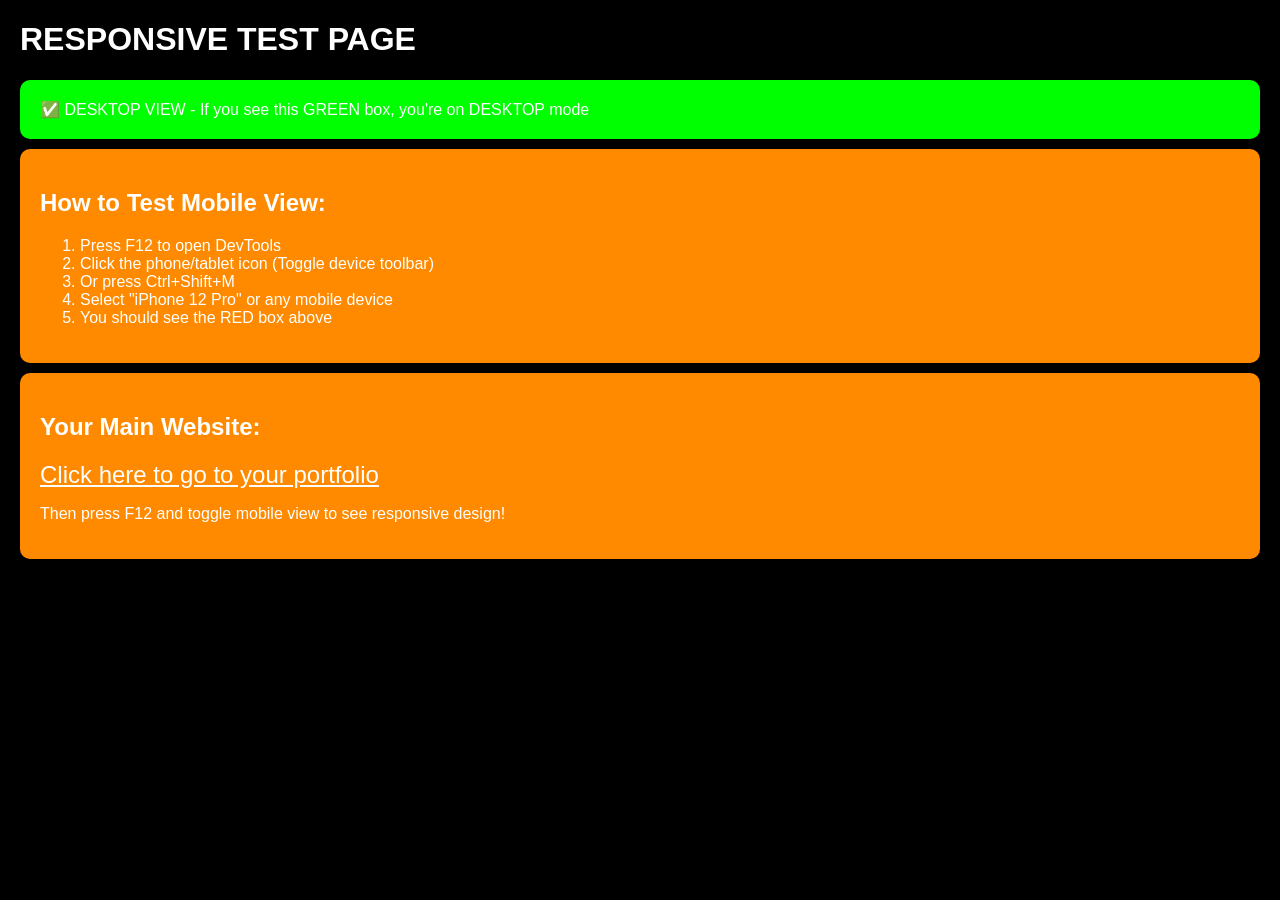
<file: test-mobile.html>
<!DOCTYPE html>
<html>

<head>
    <meta charset="UTF-8">
    <meta name="viewport" content="width=device-width, initial-scale=1.0">
    <title>Mobile Responsive Test</title>
    <style>
        body {
            font-family: Arial, sans-serif;
            margin: 20px;
            background: #000;
            color: #fff;
        }

        .test-box {
            background: #FF8A00;
            padding: 20px;
            margin: 10px 0;
            border-radius: 10px;
        }

        .desktop-only {
            display: block;
            background: #00ff00;
        }

        .mobile-only {
            display: none;
            background: #ff0000;
        }

        @media (max-width: 768px) {
            .desktop-only {
                display: none;
            }

            .mobile-only {
                display: block;
            }

            .test-box {
                font-size: 1.5rem;
            }
        }
    </style>
</head>

<body>
    <h1>RESPONSIVE TEST PAGE</h1>

    <div class="test-box desktop-only">
        ✅ DESKTOP VIEW - If you see this GREEN box, you're on DESKTOP mode
    </div>

    <div class="test-box mobile-only">
        ✅ MOBILE VIEW - If you see this RED box, responsive CSS IS WORKING!
    </div>

    <div class="test-box">
        <h2>How to Test Mobile View:</h2>
        <ol>
            <li>Press F12 to open DevTools</li>
            <li>Click the phone/tablet icon (Toggle device toolbar)</li>
            <li>Or press Ctrl+Shift+M</li>
            <li>Select "iPhone 12 Pro" or any mobile device</li>
            <li>You should see the RED box above</li>
        </ol>
    </div>

    <div class="test-box">
        <h2>Your Main Website:</h2>
        <p><a href="index.html" style="color: #fff; font-size: 1.5rem;">Click here to go to your portfolio</a></p>
        <p>Then press F12 and toggle mobile view to see responsive design!</p>
    </div>
</body>

</html>
</file>
<file: assets/vendors/themify-icons/css/themify-icons.css>
@font-face {
	font-family: 'themify';
	src:url("../fonts/themify.eot?-fvbane");
	src:url("../fonts/themify.eot?#iefix-fvbane") format("embedded-opentype"),
		url("../fonts/themify.woff?-fvbane") format("woff"),
		url("../fonts/themify.ttf?-fvbane") format("truetype"),
		url("../fonts/themify.svg?-fvbane#themify") format("svg");
	font-weight: normal;
	font-style: normal;
}

[class^="ti-"], [class*=" ti-"] {
	font-family: 'themify';
	speak: none;
	font-style: normal;
	font-weight: normal;
	font-variant: normal;
	text-transform: none;
	line-height: 1;

	/* Better Font Rendering =========== */
	-webkit-font-smoothing: antialiased;
	-moz-osx-font-smoothing: grayscale;
}

.ti-wand:before {
	content: "\e600";
}
.ti-volume:before {
	content: "\e601";
}
.ti-user:before {
	content: "\e602";
}
.ti-unlock:before {
	content: "\e603";
}
.ti-unlink:before {
	content: "\e604";
}
.ti-trash:before {
	content: "\e605";
}
.ti-thought:before {
	content: "\e606";
}
.ti-target:before {
	content: "\e607";
}
.ti-tag:before {
	content: "\e608";
}
.ti-tablet:before {
	content: "\e609";
}
.ti-star:before {
	content: "\e60a";
}
.ti-spray:before {
	content: "\e60b";
}
.ti-signal:before {
	content: "\e60c";
}
.ti-shopping-cart:before {
	content: "\e60d";
}
.ti-shopping-cart-full:before {
	content: "\e60e";
}
.ti-settings:before {
	content: "\e60f";
}
.ti-search:before {
	content: "\e610";
}
.ti-zoom-in:before {
	content: "\e611";
}
.ti-zoom-out:before {
	content: "\e612";
}
.ti-cut:before {
	content: "\e613";
}
.ti-ruler:before {
	content: "\e614";
}
.ti-ruler-pencil:before {
	content: "\e615";
}
.ti-ruler-alt:before {
	content: "\e616";
}
.ti-bookmark:before {
	content: "\e617";
}
.ti-bookmark-alt:before {
	content: "\e618";
}
.ti-reload:before {
	content: "\e619";
}
.ti-plus:before {
	content: "\e61a";
}
.ti-pin:before {
	content: "\e61b";
}
.ti-pencil:before {
	content: "\e61c";
}
.ti-pencil-alt:before {
	content: "\e61d";
}
.ti-paint-roller:before {
	content: "\e61e";
}
.ti-paint-bucket:before {
	content: "\e61f";
}
.ti-na:before {
	content: "\e620";
}
.ti-mobile:before {
	content: "\e621";
}
.ti-minus:before {
	content: "\e622";
}
.ti-medall:before {
	content: "\e623";
}
.ti-medall-alt:before {
	content: "\e624";
}
.ti-marker:before {
	content: "\e625";
}
.ti-marker-alt:before {
	content: "\e626";
}
.ti-arrow-up:before {
	content: "\e627";
}
.ti-arrow-right:before {
	content: "\e628";
}
.ti-arrow-left:before {
	content: "\e629";
}
.ti-arrow-down:before {
	content: "\e62a";
}
.ti-lock:before {
	content: "\e62b";
}
.ti-location-arrow:before {
	content: "\e62c";
}
.ti-link:before {
	content: "\e62d";
}
.ti-layout:before {
	content: "\e62e";
}
.ti-layers:before {
	content: "\e62f";
}
.ti-layers-alt:before {
	content: "\e630";
}
.ti-key:before {
	content: "\e631";
}
.ti-import:before {
	content: "\e632";
}
.ti-image:before {
	content: "\e633";
}
.ti-heart:before {
	content: "\e634";
}
.ti-heart-broken:before {
	content: "\e635";
}
.ti-hand-stop:before {
	content: "\e636";
}
.ti-hand-open:before {
	content: "\e637";
}
.ti-hand-drag:before {
	content: "\e638";
}
.ti-folder:before {
	content: "\e639";
}
.ti-flag:before {
	content: "\e63a";
}
.ti-flag-alt:before {
	content: "\e63b";
}
.ti-flag-alt-2:before {
	content: "\e63c";
}
.ti-eye:before {
	content: "\e63d";
}
.ti-export:before {
	content: "\e63e";
}
.ti-exchange-vertical:before {
	content: "\e63f";
}
.ti-desktop:before {
	content: "\e640";
}
.ti-cup:before {
	content: "\e641";
}
.ti-crown:before {
	content: "\e642";
}
.ti-comments:before {
	content: "\e643";
}
.ti-comment:before {
	content: "\e644";
}
.ti-comment-alt:before {
	content: "\e645";
}
.ti-close:before {
	content: "\e646";
}
.ti-clip:before {
	content: "\e647";
}
.ti-angle-up:before {
	content: "\e648";
}
.ti-angle-right:before {
	content: "\e649";
}
.ti-angle-left:before {
	content: "\e64a";
}
.ti-angle-down:before {
	content: "\e64b";
}
.ti-check:before {
	content: "\e64c";
}
.ti-check-box:before {
	content: "\e64d";
}
.ti-camera:before {
	content: "\e64e";
}
.ti-announcement:before {
	content: "\e64f";
}
.ti-brush:before {
	content: "\e650";
}
.ti-briefcase:before {
	content: "\e651";
}
.ti-bolt:before {
	content: "\e652";
}
.ti-bolt-alt:before {
	content: "\e653";
}
.ti-blackboard:before {
	content: "\e654";
}
.ti-bag:before {
	content: "\e655";
}
.ti-move:before {
	content: "\e656";
}
.ti-arrows-vertical:before {
	content: "\e657";
}
.ti-arrows-horizontal:before {
	content: "\e658";
}
.ti-fullscreen:before {
	content: "\e659";
}
.ti-arrow-top-right:before {
	content: "\e65a";
}
.ti-arrow-top-left:before {
	content: "\e65b";
}
.ti-arrow-circle-up:before {
	content: "\e65c";
}
.ti-arrow-circle-right:before {
	content: "\e65d";
}
.ti-arrow-circle-left:before {
	content: "\e65e";
}
.ti-arrow-circle-down:before {
	content: "\e65f";
}
.ti-angle-double-up:before {
	content: "\e660";
}
.ti-angle-double-right:before {
	content: "\e661";
}
.ti-angle-double-left:before {
	content: "\e662";
}
.ti-angle-double-down:before {
	content: "\e663";
}
.ti-zip:before {
	content: "\e664";
}
.ti-world:before {
	content: "\e665";
}
.ti-wheelchair:before {
	content: "\e666";
}
.ti-view-list:before {
	content: "\e667";
}
.ti-view-list-alt:before {
	content: "\e668";
}
.ti-view-grid:before {
	content: "\e669";
}
.ti-uppercase:before {
	content: "\e66a";
}
.ti-upload:before {
	content: "\e66b";
}
.ti-underline:before {
	content: "\e66c";
}
.ti-truck:before {
	content: "\e66d";
}
.ti-timer:before {
	content: "\e66e";
}
.ti-ticket:before {
	content: "\e66f";
}
.ti-thumb-up:before {
	content: "\e670";
}
.ti-thumb-down:before {
	content: "\e671";
}
.ti-text:before {
	content: "\e672";
}
.ti-stats-up:before {
	content: "\e673";
}
.ti-stats-down:before {
	content: "\e674";
}
.ti-split-v:before {
	content: "\e675";
}
.ti-split-h:before {
	content: "\e676";
}
.ti-smallcap:before {
	content: "\e677";
}
.ti-shine:before {
	content: "\e678";
}
.ti-shift-right:before {
	content: "\e679";
}
.ti-shift-left:before {
	content: "\e67a";
}
.ti-shield:before {
	content: "\e67b";
}
.ti-notepad:before {
	content: "\e67c";
}
.ti-server:before {
	content: "\e67d";
}
.ti-quote-right:before {
	content: "\e67e";
}
.ti-quote-left:before {
	content: "\e67f";
}
.ti-pulse:before {
	content: "\e680";
}
.ti-printer:before {
	content: "\e681";
}
.ti-power-off:before {
	content: "\e682";
}
.ti-plug:before {
	content: "\e683";
}
.ti-pie-chart:before {
	content: "\e684";
}
.ti-paragraph:before {
	content: "\e685";
}
.ti-panel:before {
	content: "\e686";
}
.ti-package:before {
	content: "\e687";
}
.ti-music:before {
	content: "\e688";
}
.ti-music-alt:before {
	content: "\e689";
}
.ti-mouse:before {
	content: "\e68a";
}
.ti-mouse-alt:before {
	content: "\e68b";
}
.ti-money:before {
	content: "\e68c";
}
.ti-microphone:before {
	content: "\e68d";
}
.ti-menu:before {
	content: "\e68e";
}
.ti-menu-alt:before {
	content: "\e68f";
}
.ti-map:before {
	content: "\e690";
}
.ti-map-alt:before {
	content: "\e691";
}
.ti-loop:before {
	content: "\e692";
}
.ti-location-pin:before {
	content: "\e693";
}
.ti-list:before {
	content: "\e694";
}
.ti-light-bulb:before {
	content: "\e695";
}
.ti-Italic:before {
	content: "\e696";
}
.ti-info:before {
	content: "\e697";
}
.ti-infinite:before {
	content: "\e698";
}
.ti-id-badge:before {
	content: "\e699";
}
.ti-hummer:before {
	content: "\e69a";
}
.ti-home:before {
	content: "\e69b";
}
.ti-help:before {
	content: "\e69c";
}
.ti-headphone:before {
	content: "\e69d";
}
.ti-harddrives:before {
	content: "\e69e";
}
.ti-harddrive:before {
	content: "\e69f";
}
.ti-gift:before {
	content: "\e6a0";
}
.ti-game:before {
	content: "\e6a1";
}
.ti-filter:before {
	content: "\e6a2";
}
.ti-files:before {
	content: "\e6a3";
}
.ti-file:before {
	content: "\e6a4";
}
.ti-eraser:before {
	content: "\e6a5";
}
.ti-envelope:before {
	content: "\e6a6";
}
.ti-download:before {
	content: "\e6a7";
}
.ti-direction:before {
	content: "\e6a8";
}
.ti-direction-alt:before {
	content: "\e6a9";
}
.ti-dashboard:before {
	content: "\e6aa";
}
.ti-control-stop:before {
	content: "\e6ab";
}
.ti-control-shuffle:before {
	content: "\e6ac";
}
.ti-control-play:before {
	content: "\e6ad";
}
.ti-control-pause:before {
	content: "\e6ae";
}
.ti-control-forward:before {
	content: "\e6af";
}
.ti-control-backward:before {
	content: "\e6b0";
}
.ti-cloud:before {
	content: "\e6b1";
}
.ti-cloud-up:before {
	content: "\e6b2";
}
.ti-cloud-down:before {
	content: "\e6b3";
}
.ti-clipboard:before {
	content: "\e6b4";
}
.ti-car:before {
	content: "\e6b5";
}
.ti-calendar:before {
	content: "\e6b6";
}
.ti-book:before {
	content: "\e6b7";
}
.ti-bell:before {
	content: "\e6b8";
}
.ti-basketball:before {
	content: "\e6b9";
}
.ti-bar-chart:before {
	content: "\e6ba";
}
.ti-bar-chart-alt:before {
	content: "\e6bb";
}
.ti-back-right:before {
	content: "\e6bc";
}
.ti-back-left:before {
	content: "\e6bd";
}
.ti-arrows-corner:before {
	content: "\e6be";
}
.ti-archive:before {
	content: "\e6bf";
}
.ti-anchor:before {
	content: "\e6c0";
}
.ti-align-right:before {
	content: "\e6c1";
}
.ti-align-left:before {
	content: "\e6c2";
}
.ti-align-justify:before {
	content: "\e6c3";
}
.ti-align-center:before {
	content: "\e6c4";
}
.ti-alert:before {
	content: "\e6c5";
}
.ti-alarm-clock:before {
	content: "\e6c6";
}
.ti-agenda:before {
	content: "\e6c7";
}
.ti-write:before {
	content: "\e6c8";
}
.ti-window:before {
	content: "\e6c9";
}
.ti-widgetized:before {
	content: "\e6ca";
}
.ti-widget:before {
	content: "\e6cb";
}
.ti-widget-alt:before {
	content: "\e6cc";
}
.ti-wallet:before {
	content: "\e6cd";
}
.ti-video-clapper:before {
	content: "\e6ce";
}
.ti-video-camera:before {
	content: "\e6cf";
}
.ti-vector:before {
	content: "\e6d0";
}
.ti-themify-logo:before {
	content: "\e6d1";
}
.ti-themify-favicon:before {
	content: "\e6d2";
}
.ti-themify-favicon-alt:before {
	content: "\e6d3";
}
.ti-support:before {
	content: "\e6d4";
}
.ti-stamp:before {
	content: "\e6d5";
}
.ti-split-v-alt:before {
	content: "\e6d6";
}
.ti-slice:before {
	content: "\e6d7";
}
.ti-shortcode:before {
	content: "\e6d8";
}
.ti-shift-right-alt:before {
	content: "\e6d9";
}
.ti-shift-left-alt:before {
	content: "\e6da";
}
.ti-ruler-alt-2:before {
	content: "\e6db";
}
.ti-receipt:before {
	content: "\e6dc";
}
.ti-pin2:before {
	content: "\e6dd";
}
.ti-pin-alt:before {
	content: "\e6de";
}
.ti-pencil-alt2:before {
	content: "\e6df";
}
.ti-palette:before {
	content: "\e6e0";
}
.ti-more:before {
	content: "\e6e1";
}
.ti-more-alt:before {
	content: "\e6e2";
}
.ti-microphone-alt:before {
	content: "\e6e3";
}
.ti-magnet:before {
	content: "\e6e4";
}
.ti-line-double:before {
	content: "\e6e5";
}
.ti-line-dotted:before {
	content: "\e6e6";
}
.ti-line-dashed:before {
	content: "\e6e7";
}
.ti-layout-width-full:before {
	content: "\e6e8";
}
.ti-layout-width-default:before {
	content: "\e6e9";
}
.ti-layout-width-default-alt:before {
	content: "\e6ea";
}
.ti-layout-tab:before {
	content: "\e6eb";
}
.ti-layout-tab-window:before {
	content: "\e6ec";
}
.ti-layout-tab-v:before {
	content: "\e6ed";
}
.ti-layout-tab-min:before {
	content: "\e6ee";
}
.ti-layout-slider:before {
	content: "\e6ef";
}
.ti-layout-slider-alt:before {
	content: "\e6f0";
}
.ti-layout-sidebar-right:before {
	content: "\e6f1";
}
.ti-layout-sidebar-none:before {
	content: "\e6f2";
}
.ti-layout-sidebar-left:before {
	content: "\e6f3";
}
.ti-layout-placeholder:before {
	content: "\e6f4";
}
.ti-layout-menu:before {
	content: "\e6f5";
}
.ti-layout-menu-v:before {
	content: "\e6f6";
}
.ti-layout-menu-separated:before {
	content: "\e6f7";
}
.ti-layout-menu-full:before {
	content: "\e6f8";
}
.ti-layout-media-right-alt:before {
	content: "\e6f9";
}
.ti-layout-media-right:before {
	content: "\e6fa";
}
.ti-layout-media-overlay:before {
	content: "\e6fb";
}
.ti-layout-media-overlay-alt:before {
	content: "\e6fc";
}
.ti-layout-media-overlay-alt-2:before {
	content: "\e6fd";
}
.ti-layout-media-left-alt:before {
	content: "\e6fe";
}
.ti-layout-media-left:before {
	content: "\e6ff";
}
.ti-layout-media-center-alt:before {
	content: "\e700";
}
.ti-layout-media-center:before {
	content: "\e701";
}
.ti-layout-list-thumb:before {
	content: "\e702";
}
.ti-layout-list-thumb-alt:before {
	content: "\e703";
}
.ti-layout-list-post:before {
	content: "\e704";
}
.ti-layout-list-large-image:before {
	content: "\e705";
}
.ti-layout-line-solid:before {
	content: "\e706";
}
.ti-layout-grid4:before {
	content: "\e707";
}
.ti-layout-grid3:before {
	content: "\e708";
}
.ti-layout-grid2:before {
	content: "\e709";
}
.ti-layout-grid2-thumb:before {
	content: "\e70a";
}
.ti-layout-cta-right:before {
	content: "\e70b";
}
.ti-layout-cta-left:before {
	content: "\e70c";
}
.ti-layout-cta-center:before {
	content: "\e70d";
}
.ti-layout-cta-btn-right:before {
	content: "\e70e";
}
.ti-layout-cta-btn-left:before {
	content: "\e70f";
}
.ti-layout-column4:before {
	content: "\e710";
}
.ti-layout-column3:before {
	content: "\e711";
}
.ti-layout-column2:before {
	content: "\e712";
}
.ti-layout-accordion-separated:before {
	content: "\e713";
}
.ti-layout-accordion-merged:before {
	content: "\e714";
}
.ti-layout-accordion-list:before {
	content: "\e715";
}
.ti-ink-pen:before {
	content: "\e716";
}
.ti-info-alt:before {
	content: "\e717";
}
.ti-help-alt:before {
	content: "\e718";
}
.ti-headphone-alt:before {
	content: "\e719";
}
.ti-hand-point-up:before {
	content: "\e71a";
}
.ti-hand-point-right:before {
	content: "\e71b";
}
.ti-hand-point-left:before {
	content: "\e71c";
}
.ti-hand-point-down:before {
	content: "\e71d";
}
.ti-gallery:before {
	content: "\e71e";
}
.ti-face-smile:before {
	content: "\e71f";
}
.ti-face-sad:before {
	content: "\e720";
}
.ti-credit-card:before {
	content: "\e721";
}
.ti-control-skip-forward:before {
	content: "\e722";
}
.ti-control-skip-backward:before {
	content: "\e723";
}
.ti-control-record:before {
	content: "\e724";
}
.ti-control-eject:before {
	content: "\e725";
}
.ti-comments-smiley:before {
	content: "\e726";
}
.ti-brush-alt:before {
	content: "\e727";
}
.ti-youtube:before {
	content: "\e728";
}
.ti-vimeo:before {
	content: "\e729";
}
.ti-twitter:before {
	content: "\e72a";
}
.ti-time:before {
	content: "\e72b";
}
.ti-tumblr:before {
	content: "\e72c";
}
.ti-skype:before {
	content: "\e72d";
}
.ti-share:before {
	content: "\e72e";
}
.ti-share-alt:before {
	content: "\e72f";
}
.ti-rocket:before {
	content: "\e730";
}
.ti-pinterest:before {
	content: "\e731";
}
.ti-new-window:before {
	content: "\e732";
}
.ti-microsoft:before {
	content: "\e733";
}
.ti-list-ol:before {
	content: "\e734";
}
.ti-linkedin:before {
	content: "\e735";
}
.ti-layout-sidebar-2:before {
	content: "\e736";
}
.ti-layout-grid4-alt:before {
	content: "\e737";
}
.ti-layout-grid3-alt:before {
	content: "\e738";
}
.ti-layout-grid2-alt:before {
	content: "\e739";
}
.ti-layout-column4-alt:before {
	content: "\e73a";
}
.ti-layout-column3-alt:before {
	content: "\e73b";
}
.ti-layout-column2-alt:before {
	content: "\e73c";
}
.ti-instagram:before {
	content: "\e73d";
}
.ti-google:before {
	content: "\e73e";
}
.ti-github:before {
	content: "\e73f";
}
.ti-flickr:before {
	content: "\e740";
}
.ti-facebook:before {
	content: "\e741";
}
.ti-dropbox:before {
	content: "\e742";
}
.ti-dribbble:before {
	content: "\e743";
}
.ti-apple:before {
	content: "\e744";
}
.ti-android:before {
	content: "\e745";
}
.ti-save:before {
	content: "\e746";
}
.ti-save-alt:before {
	content: "\e747";
}
.ti-yahoo:before {
	content: "\e748";
}
.ti-wordpress:before {
	content: "\e749";
}
.ti-vimeo-alt:before {
	content: "\e74a";
}
.ti-twitter-alt:before {
	content: "\e74b";
}
.ti-tumblr-alt:before {
	content: "\e74c";
}
.ti-trello:before {
	content: "\e74d";
}
.ti-stack-overflow:before {
	content: "\e74e";
}
.ti-soundcloud:before {
	content: "\e74f";
}
.ti-sharethis:before {
	content: "\e750";
}
.ti-sharethis-alt:before {
	content: "\e751";
}
.ti-reddit:before {
	content: "\e752";
}
.ti-pinterest-alt:before {
	content: "\e753";
}
.ti-microsoft-alt:before {
	content: "\e754";
}
.ti-linux:before {
	content: "\e755";
}
.ti-jsfiddle:before {
	content: "\e756";
}
.ti-joomla:before {
	content: "\e757";
}
.ti-html5:before {
	content: "\e758";
}
.ti-flickr-alt:before {
	content: "\e759";
}
.ti-email:before {
	content: "\e75a";
}
.ti-drupal:before {
	content: "\e75b";
}
.ti-dropbox-alt:before {
	content: "\e75c";
}
.ti-css3:before {
	content: "\e75d";
}
.ti-rss:before {
	content: "\e75e";
}
.ti-rss-alt:before {
	content: "\e75f";
}
</file>
<file: assets/css/steller.css>
/*
  FAMAPP INSPIRED DESIGN SYSTEM
  Author: Antigravity
  Purpose: High-contrast, vibrant, modern portfolio theme (Black & Orange)
*/

:root {
  --bg-main: #000000;
  --bg-surface: #0a0a0a;
  --bg-card: #121212;
  --primary: #FF8A00;
  /* FamApp Orange */
  --secondary: #FFD600;
  /* Neon Yellow Accent */
  --accent: #FF5C00;
  /* Deep Orange */
  --text-main: #FFFFFF;
  --text-dim: #bbbbbb;
  --glass-border: rgba(255, 138, 0, 0.2);
  --neon-shadow: 0 0 15px rgba(255, 138, 0, 0.3);
  --transition: all 0.35s cubic-bezier(0.4, 0, 0.2, 1);
}

/* Global Fixes */
* {
  margin: 0;
  padding: 0;
  box-sizing: border-box;
}

html,
body {
  width: 100%;
  overflow-x: hidden !important;
  position: relative;
  font-family: 'Poppins', sans-serif;
  background-color: var(--bg-main) !important;
  color: var(--text-main) !important;
  line-height: 1.6;
}

a {
  transition: var(--transition);
  text-decoration: none !important;
  color: var(--primary);
}

a:hover {
  color: var(--secondary);
}

/* Scrollbar */
::-webkit-scrollbar {
  width: 8px;
}

::-webkit-scrollbar-track {
  background: var(--bg-main);
}

::-webkit-scrollbar-thumb {
  background: var(--secondary);
  border-radius: 10px;
}

/* Section Common */
.section {
  padding: 120px 0 !important;
  background-color: var(--bg-main) !important;
}

.section .container {
  padding-left: 15px;
  padding-right: 15px;
}

.bg-dark-variant {
  background-color: var(--bg-surface) !important;
}

.section-title {
  font-size: clamp(1.5rem, 5vw, 3rem);
  font-weight: 800;
  text-transform: uppercase;
  letter-spacing: clamp(1px, 0.5vw, 4px);
  margin-bottom: clamp(2rem, 4vw, 4rem);
  background: linear-gradient(90deg, var(--primary), var(--secondary));
  -webkit-background-clip: text;
  background-clip: text;
  -webkit-text-fill-color: transparent;
  display: inline-block;
  position: relative;
}

.section-title::after {
  content: '';
  position: absolute;
  bottom: -15px;
  left: 50%;
  transform: translateX(-50%);
  width: clamp(40px, 8vw, 60px);
  height: 3px;
  background: var(--primary);
  box-shadow: var(--neon-shadow);
}

/* Navbar */
.navbar {
  background: rgba(0, 0, 0, 0.95) !important;
  padding: 15px 0;
  transition: transform 0.4s cubic-bezier(0.165, 0.84, 0.44, 1), background 0.3s ease;
  border-bottom: 1px solid rgba(255, 138, 0, 0.1);
}

.navbar.nav-hidden {
  transform: translateY(-100%);
}

.navbar.affix {
  background: rgba(0, 0, 0, 0.98) !important;
  backdrop-filter: blur(10px);
  padding: 8px 0;
  border-bottom: 1px solid rgba(228, 144, 47, 0.2);
  box-shadow: 0 4px 20px rgba(255, 138, 0, 0.15);
}

.navbar.affix .nav-link {
  color: var(--text-main) !important;
  opacity: 0.9;
}

.navbar.affix .nav-link:hover {
  color: var(--primary) !important;
  opacity: 1;
}

.navbar.affix .navbar-toggler-icon {
  filter: none;
}

.navbar-brand img {
  height: 40px;
}

/* Hamburger Menu Icon - Fixed for Mobile */
.navbar-toggler {
  border: 2px solid var(--primary) !important;
  padding: 10px 12px !important;
  border-radius: 8px;
  background: rgba(255, 138, 0, 0.15) !important;
  min-width: 48px;
  min-height: 48px;
  display: flex;
  align-items: center;
  justify-content: center;
}

.navbar-toggler:focus {
  outline: none;
  box-shadow: 0 0 0 3px rgba(255, 138, 0, 0.4);
}

.navbar-toggler-icon {
  background-image: url("data:image/svg+xml,%3csvg xmlns='http://www.w3.org/2000/svg' viewBox='0 0 30 30'%3e%3cpath stroke='%23FF8A00' stroke-linecap='round' stroke-miterlimit='10' stroke-width='2.5' d='M4 8h22M4 15h22M4 22h22'/%3e%3c/svg%3e") !important;
  width: 26px;
  height: 20px;
}

.navbar.affix .navbar-toggler {
  border-color: #333 !important;
  background: rgba(0, 0, 0, 0.08) !important;
}

.navbar.affix .navbar-toggler-icon {
  background-image: url("data:image/svg+xml,%3csvg xmlns='http://www.w3.org/2000/svg' viewBox='0 0 30 30'%3e%3cpath stroke='%23333' stroke-linecap='round' stroke-miterlimit='10' stroke-width='2.5' d='M4 8h22M4 15h22M4 22h22'/%3e%3c/svg%3e") !important;
}

.nav-link {
  color: var(--text-main) !important;
  font-weight: 500;
  letter-spacing: 0.5px;
  margin: 0 12px;
  position: relative;
  opacity: 0.8;
}

.nav-link:hover {
  opacity: 1;
  color: var(--primary) !important;
}

.nav-link::after {
  content: '';
  position: absolute;
  width: 0;
  height: 2px;
  background: var(--primary);
  bottom: -4px;
  left: 0;
  transition: var(--transition);
}

.nav-link:hover::after {
  width: 100%;
}

/* Hero Header */
.header {
  height: 100vh;
  display: flex;
  align-items: center;
  background: radial-gradient(circle at 80% 20%, rgba(255, 138, 0, 0.08), transparent 40%),
    radial-gradient(circle at 10% 90%, rgba(255, 138, 0, 0.05), transparent 40%);
  position: relative;
}

.header .subtitle {
  color: var(--primary);
  font-size: clamp(0.8rem, 2vw, 1.2rem);
  font-weight: 600;
  letter-spacing: clamp(2px, 0.5vw, 4px);
  text-transform: uppercase;
}

.header .title {
  font-size: clamp(2rem, 4vw, 2.5rem);
  font-weight: 900;
  line-height: 1.1;
  margin: 15px 0;
  color: var(--text-main);
}

.header .header-mono {
  font-size: clamp(0.9rem, 2vw, 1.1rem);
  color: var(--text-dim);
  border-left: 2px solid var(--primary);
  padding-left: 15px;
}

/* Professional Curved CI/CD Pipeline Visual */
.curved-pipeline-viz {
  position: relative;
  width: 100%;
  height: 250px;
  display: flex;
  align-items: center;
  justify-content: center;
}

.pipeline-svg {
  position: absolute;
  top: 0;
  left: 0;
  width: 100%;
  height: 100%;
  z-index: 1;
}

.base-path {
  fill: none;
  stroke: rgba(255, 255, 255, 0.05);
  stroke-width: 2;
}

.active-path {
  fill: none;
  stroke: var(--primary);
  stroke-width: 2;
  stroke-dasharray: 400;
  stroke-dashoffset: 400;
  animation: path-flow 4s linear infinite;
  filter: drop-shadow(0 0 8px var(--primary));
}

@keyframes path-flow {
  0% {
    stroke-dashoffset: 400;
  }

  100% {
    stroke-dashoffset: -400;
  }
}

.node-wrapper {
  position: absolute;
  z-index: 10;
  transform: translate(-50%, -50%);
}

/* Symmetric W-Shape Positions (5 Nodes) */
.n1-pos {
  left: 12%;
  top: 25%;
}

.n2-pos {
  left: 31%;
  top: 62%;
}

.n3-pos {
  left: 50%;
  top: 25%;
}

.n4-pos {
  left: 69%;
  top: 62%;
}

.n5-pos {
  left: 88%;
  top: 25%;
}

.p-node {
  display: flex;
  flex-direction: column;
  align-items: center;
  gap: 8px;
  transition: all 0.4s ease;
}

.p-icon {
  width: 46px;
  height: 46px;
  background: #000;
  border: 1px solid rgba(255, 138, 0, 0.2);
  border-radius: 50%;
  display: flex;
  align-items: center;
  justify-content: center;
  font-size: 1.1rem;
  color: #444;
  transition: all 0.4s ease;
  box-shadow: 0 4px 15px rgba(0, 0, 0, 0.5);
}

.p-label {
  font-family: 'Poppins', sans-serif;
  font-weight: 800;
  font-size: 0.55rem;
  color: #444;
  letter-spacing: 1px;
}

/* Node States */
.p-node.completed .p-icon {
  color: #00ff00;
  border-color: rgba(0, 255, 0, 0.3);
  background: rgba(0, 255, 0, 0.05);
}

.p-node.completed .p-label {
  color: #fff;
}

.p-check {
  position: absolute;
  top: -5px;
  right: -5px;
  color: #00ff00;
  font-size: 1rem;
  background: #000;
  border-radius: 50%;
}

.p-node.active {
  transform: scale(1.2);
}

.p-node.active .p-icon {
  color: var(--primary);
  border-color: var(--primary);
  background: rgba(255, 138, 0, 0.1);
  box-shadow: 0 0 25px rgba(255, 138, 0, 0.4);
}

.p-node.active .p-label {
  color: #fff;
}

.p-pulse {
  position: absolute;
  top: 0;
  left: 0;
  width: 50px;
  height: 50px;
  border: 2px solid var(--primary);
  border-radius: 50%;
  animation: pulse-ring 2s infinite;
}

/* Floating Log Console */
.floating-console {
  position: absolute;
  bottom: -40px;
  left: 50%;
  transform: translateX(-50%);
  background: rgba(0, 0, 0, 0.8);
  backdrop-filter: blur(10px);
  padding: 10px 18px;
  border-left: 3px solid var(--primary);
  border-radius: 0 8px 8px 0;
  min-width: 200px;
  font-family: monospace;
}

.console-header {
  font-size: 0.65rem;
  color: var(--primary);
  font-weight: 900;
  margin-bottom: 3px;
}

.console-line {
  font-size: 0.55rem;
  color: #666;
}

.console-line.success {
  color: #00ff00;
  opacity: 0.8;
}

@keyframes float {

  0%,
  100% {
    transform: translateY(0);
  }

  50% {
    transform: translateY(-15px);
  }
}

@keyframes pulse-ring {
  0% {
    transform: scale(1);
    opacity: 0.8;
  }

  100% {
    transform: scale(1.6);
    opacity: 0;
  }
}

@keyframes blink {
  50% {
    opacity: 0;
  }
}

/* Mobile Responsiveness for Pipeline */
@media (max-width: 991px) {
  .curved-pipeline-viz {
    height: 200px;
    margin-top: 40px;
  }

  .p-icon {
    width: 38px;
    height: 38px;
    font-size: 0.9rem;
  }

  .p-label {
    font-size: 0.45rem;
  }

  .p-pulse {
    width: 38px;
    height: 38px;
  }

  .floating-console {
    bottom: -30px;
    padding: 8px 12px;
    min-width: 160px;
  }

  .console-line {
    font-size: 0.5rem;
  }
}

/* Buttons */
.btn {
  padding: 15px 40px;
  border-radius: 5px;
  font-weight: 700;
  text-transform: uppercase;
  letter-spacing: 2px;
  border: none;
  cursor: pointer;
  transition: var(--transition);
  min-height: 44px;
  min-width: 44px;
  display: inline-flex;
  align-items: center;
  justify-content: center;
}

.btn-primary {
  background: var(--primary) !important;
  color: var(--bg-main) !important;
  box-shadow: var(--neon-shadow);
}

.btn-primary:hover {
  background: white !important;
  transform: translateY(-5px);
}

.btn-outline-light {
  border: 2px solid var(--text-main) !important;
  background: transparent !important;
}

.btn-outline-light:hover {
  background: var(--text-main) !important;
  color: var(--bg-main) !important;
}

/* About Section */
.profile-img {
  border: 4px solid var(--primary);
  box-shadow: 0 0 30px rgba(255, 138, 0, 0.2);
}

.info-card {
  background: var(--bg-card);
  border: 1px solid var(--glass-border);
  padding: 8px 15px;
  border-radius: 30px;
  /* Capsule shape */
  text-align: center;
  transition: var(--transition);
  display: inline-flex;
  align-items: center;
  justify-content: center;
  gap: 10px;
}

.info-card h6 {
  font-size: 1.1rem;
  color: var(--primary);
  margin: 0;
  font-weight: 800;
}

.info-card p {
  font-size: 0.70rem;
  margin: 0;
  text-transform: uppercase;
  letter-spacing: 0.5px;
  color: var(--text-dim);
  white-space: nowrap;
}

.info-card:hover {
  transform: translateY(-8px);
  border-color: var(--primary);
  box-shadow: 0 10px 30px rgba(255, 138, 0, 0.1);
}

/* GitHub Actions Styling */
/* GitHub Actions Styling - Unified */

/* Unified styles for GitHub Action buttons */
.github-actions .btn {
    height: 42px !important;
    padding: 10px 20px !important;
    font-size: 0.9rem !important;
    font-weight: 600 !important;
    text-transform: none !important;
    letter-spacing: normal !important;
    border-radius: 30px !important;
    background: var(--primary) !important;
    color: var(--bg-main) !important;
    border: 1px solid var(--primary) !important;
    display: inline-flex !important;
    align-items: center !important;
    justify-content: center !important;
    transition: all 0.3s ease !important;
    margin-top: 5px;
}

.github-actions .btn:hover {
    background: #ffffff !important;
    color: #000000 !important;
    border-color: #ffffff !important;
    transform: translateY(-2px);
    box-shadow: 0 5px 15px rgba(255, 138, 0, 0.4);
}

.github-actions .btn i {
    font-size: 1.1rem;
}

/* Live Projects Slider */
.live-projects-wrapper {
    overflow: hidden;
    padding: 30px 0;
    position: relative;
    width: 100%;
    mask-image: linear-gradient(to right, transparent, black 15%, black 85%, transparent);
}

.live-projects-track {
    display: flex;
    width: max-content;
    animation: scroll-left 50s linear infinite;
}

.live-projects-track:hover {
    animation-play-state: paused;
}

@keyframes scroll-left {
    0% { transform: translateX(0); }
    100% { transform: translateX(-50%); }
}

/* Responsive Production Projects Slider */
@media (max-width: 991px) {
    .live-projects-wrapper {
        overflow-x: auto !important;
        -webkit-overflow-scrolling: touch;
        scroll-snap-type: x mandatory;
        mask-image: none !important; /* Better visibility on mobile */
        padding: 20px 0 40px !important;
    }

    .live-projects-wrapper::-webkit-scrollbar {
        height: 4px;
    }

    .live-projects-wrapper::-webkit-scrollbar-thumb {
        background: var(--primary);
        border-radius: 10px;
    }

    .live-projects-track {
        animation: none !important;
        display: flex !important;
        width: max-content !important;
        padding-left: 20px !important;
        padding-right: 20px !important;
    }

    .live-project-card-sm {
        width: 300px !important; /* Larger focus on mobile */
        margin-right: 15px !important;
        margin-left: 0 !important;
        scroll-snap-align: center;
        flex-shrink: 0 !important;
    }
}

.live-project-card-sm {
    width: 260px; /* Adjusted for better content fit */
    flex-shrink: 0;
    margin: 0 15px;
    background: rgba(255, 255, 255, 0.03) !important;
    backdrop-filter: blur(15px);
    border: 1px solid rgba(255, 255, 255, 0.1) !important;
    border-radius: 20px !important;
    padding: 30px 20px !important;
    text-align: left;
    transition: all 0.5s cubic-bezier(0.4, 0, 0.2, 1) !important;
    display: flex;
    flex-direction: column;
    position: relative;
    overflow: hidden;
}

.live-project-card-sm::before {
    content: '';
    position: absolute;
    top: -50%;
    left: -50%;
    width: 200%;
    height: 200%;
    background: radial-gradient(circle at center, rgba(255, 138, 0, 0.1), transparent 70%);
    opacity: 0;
    transition: opacity 0.5s ease;
    pointer-events: none;
}

.live-project-card-sm:hover {
    border-color: rgba(255, 138, 0, 0.4) !important;
    transform: translateY(-10px) scale(1.02) !important;
    background: rgba(255, 138, 0, 0.05) !important;
    box-shadow: 0 20px 40px rgba(0, 0, 0, 0.4), 0 0 20px rgba(255, 138, 0, 0.1);
}

.live-project-card-sm:hover::before {
    opacity: 1;
}

.live-project-card-sm img {
    height: 35px !important;
    width: auto;
    object-fit: contain;
    margin-bottom: 20px !important;
    filter: drop-shadow(0 0 10px rgba(255, 255, 255, 0.1));
    transition: transform 0.3s ease;
}

.live-project-card-sm:hover img {
    transform: scale(1.1);
}

.live-project-card-sm h5 {
    font-size: 0.95rem !important;
    font-weight: 700 !important;
    color: var(--text-main) !important;
    margin-bottom: 12px !important;
    letter-spacing: 0.5px;
}

.live-project-card-sm p {
    font-size: 0.75rem !important;
    color: var(--text-dim) !important;
    line-height: 1.6 !important;
    margin-bottom: 20px !important;
    height: 3.2em !important; 
    display: -webkit-box;
    -webkit-line-clamp: 2 !important;
    line-clamp: 2 !important;
    -webkit-box-orient: vertical;
    overflow: hidden;
    opacity: 0.8;
}

.live-project-card-sm .btn-sm {
    margin-top: auto;
    width: fit-content;
    padding: 8px 18px !important;
    font-size: 0.7rem !important;
    border-radius: 30px !important;
    font-weight: 700 !important;
    text-transform: uppercase;
    letter-spacing: 1px;
    background: var(--primary) !important;
    border: none !important;
    color: var(--bg-main) !important;
    box-shadow: 0 4px 12px rgba(255, 138, 0, 0.2);
}

.live-project-card-sm .btn-sm:hover {
    background: white !important;
    color: black !important;
    transform: scale(1.05);
}

.live-project-card-sm .btn-sm.disabled {
    background: rgba(255, 255, 255, 0.1) !important;
    color: rgba(255, 255, 255, 0.3) !important;
    cursor: not-allowed;
    box-shadow: none;
}

/* Status Badge */
.status-badge {
    position: absolute;
    top: 15px;
    right: 15px;
    background: rgba(0, 255, 0, 0.15);
    color: #00ff00;
    font-size: 0.6rem;
    font-weight: 800;
    padding: 4px 10px;
    border-radius: 20px;
    border: 1px solid rgba(0, 255, 0, 0.3);
    text-transform: uppercase;
    letter-spacing: 1px;
    z-index: 2;
}

.status-badge.upcoming {
    background: rgba(255, 138, 0, 0.15);
    color: var(--primary);
    border-color: rgba(255, 138, 0, 0.3);
}


/* GitHub stats styling */
.gh-stats {
  font-size: 0.9rem;
  color: var(--text-dim);
}

.gh-stat-item .stat-count {
  font-weight: 600;
  color: var(--text-main);
  margin-left: 2px;
}

.gh-stat-item .stat-label {
  color: var(--text-dim);
}

.gh-stat-item i {
  font-size: 0.85rem;
}

/* Experience Timeline */
.experience-timeline {
  position: relative;
  max-width: 900px;
  margin: 0 auto;
}

.experience-timeline::before {
  content: "";
  position: absolute;
  left: 20px;
  top: 0;
  bottom: 0;
  width: 2px;
  background: linear-gradient(to bottom, var(--primary), transparent);
}

.exp-item {
  position: relative;
  padding-left: 60px;
  margin-bottom: 50px;
}

.exp-icon {
  position: absolute;
  left: 0;
  top: 0;
  width: 42px;
  height: 42px;
  background: var(--bg-surface);
  border: 2px solid var(--primary);
  border-radius: 50%;
  display: flex;
  align-items: center;
  justify-content: center;
  z-index: 1;
  color: var(--primary);
  box-shadow: 0 0 20px rgba(255, 138, 0, 0.2);
}

.exp-content {
  background: rgba(255, 255, 255, 0.03);
  backdrop-filter: blur(10px);
  border: 1px solid var(--glass-border);
  padding: 30px;
  border-radius: 12px;
  transition: var(--transition);
}

.exp-content:hover {
  border-color: var(--primary);
  background: rgba(255, 138, 0, 0.05);
  transform: translateX(10px);
}

.exp-header {
  display: flex;
  justify-content: space-between;
  align-items: center;
  flex-wrap: wrap;
  margin-bottom: 10px;
}

.exp-title {
  color: var(--text-main);
  margin: 0;
}

.exp-date {
  font-size: 0.85rem;
  color: var(--primary);
  font-weight: 600;
  background: rgba(255, 138, 0, 0.1);
  padding: 4px 12px;
  border-radius: 20px;
}

.exp-company {
  margin-bottom: 20px;
  font-weight: 600;
  letter-spacing: 1px;
}

.exp-list {
  padding-left: 20px;
  color: var(--text-dim);
  margin: 0;
}

.exp-list li {
  margin-bottom: 10px;
}

/* Skills Showcase Card */
.skills-showcase-card {
  background: var(--bg-card);
  border: 1px solid var(--glass-border);
  border-radius: 20px;
  padding: 40px 25px;
  width: 100%;
  height: 100%;
  box-shadow: 0 15px 40px rgba(0, 0, 0, 0.4);
  transition: var(--transition);
  display: flex;
  flex-direction: column;
}

.skills-showcase-card:hover {
  transform: translateY(-5px);
  box-shadow: var(--neon-shadow);
  border-color: var(--primary);
}

.showcase-title {
  font-size: 1.35rem;
  font-weight: 800;
  color: var(--text-main);
  margin-bottom: 30px;
  display: flex;
  align-items: center;
  justify-content: center;
  gap: 12px;
}

.showcase-title i {
  color: var(--primary);
  font-size: 1.4rem;
}

.skills-pills-container {
  display: flex;
  flex-wrap: wrap;
  justify-content: center;
  gap: 16px;
}

.skill-pill {
  background: rgba(255, 138, 0, 0.1);
  color: var(--primary);
  border: 1px solid rgba(255, 138, 0, 0.2);
  padding: 10px 24px;
  border-radius: 40px;
  font-size: 0.95rem;
  font-weight: 600;
  box-shadow: none;
  transition: all 0.3s ease;
  cursor: default;
  display: inline-block;
  letter-spacing: 0.5px;
}

.skill-pill:hover {
  background: var(--primary);
  color: var(--bg-main);
  border-color: var(--primary);
  transform: translateY(-3px) scale(1.05);
  box-shadow: var(--neon-shadow);
}

/* Projects Layout (Website Theme Colors) */
.project-card {
  background: var(--bg-card);
  border-radius: 16px;
  overflow: hidden;
  border: 1px solid var(--glass-border);
  transition: var(--transition);
  height: 100%;
  display: flex;
  flex-direction: column;
  padding: 32px 28px;
  text-align: left;
}

.project-card:hover {
  transform: translateY(-5px);
  box-shadow: var(--neon-shadow);
  border-color: var(--primary);
  background: rgba(255, 138, 0, 0.05);
}

.project-icon-wrapper {
  width: 65px;
  height: 65px;
  border-radius: 16px;
  background: rgba(255, 138, 0, 0.1);
  border: 1px solid rgba(255, 138, 0, 0.2);
  display: flex;
  align-items: center;
  justify-content: center;
  margin-bottom: 24px;
  overflow: hidden;
  transition: var(--transition);
}

.project-card:hover .project-icon-wrapper {
  background: rgba(255, 138, 0, 0.2);
  box-shadow: 0 0 20px rgba(255, 138, 0, 0.3);
}

.project-icon-wrapper img {
  width: 100%;
  height: 100%;
  object-fit: cover;
  transition: var(--transition);
}

.project-card:hover .project-icon-wrapper img {
  transform: scale(1.1);
}

.project-icon-wrapper i {
  font-size: 32px;
  color: var(--primary);
}

.project-info {
  display: flex;
  flex-direction: column;
  flex-grow: 1;
  background: none;
  margin: 0;
  padding: 0;
}

.project-info h5 {
  font-size: 1.35rem;
  font-weight: 700;
  margin-bottom: 12px;
  color: var(--text-main);
  letter-spacing: 0px;
}

.project-info p {
  color: var(--text-dim);
  font-size: 0.95rem;
  line-height: 1.6;
  margin-bottom: 30px;
  flex-grow: 1;
}

.project-info .btn-github {
  padding: 12px 20px;
  font-size: 0.9rem;
  align-self: flex-start;
  width: fit-content;
  border-radius: 8px;
  background: rgba(255, 138, 0, 0.1) !important;
  color: var(--primary) !important;
  border: 1px solid rgba(255, 138, 0, 0.3) !important;
  font-weight: 600;
  text-transform: none;
  letter-spacing: 0;
  display: flex;
  align-items: center;
  gap: 8px;
  transition: var(--transition);
}

.project-info .btn-github:hover {
  background: var(--primary) !important;
  color: var(--bg-main) !important;
  box-shadow: var(--neon-shadow);
  transform: translateY(-2px);
}

/* Goals */
.goal-box {
  background: var(--bg-card);
  border: 1px solid var(--glass-border);
  padding: 30px;
  border-radius: 12px;
  transition: var(--transition);
  height: 100%;
  text-align: center;
}

.goal-box i {
  font-size: 3.5rem;
  color: var(--primary);
  margin-bottom: 20px;
  display: block;
}

.goal-box h5 {
  font-weight: 700;
  margin-bottom: 12px;
}

.goal-box p {
  color: var(--text-dim);
  font-size: 0.9rem;
}

.goal-box:hover {
  transform: translateY(-8px);
  border-color: var(--primary);
  box-shadow: 0 15px 35px rgba(255, 138, 0, 0.15);
}

/* Footer */
.page-footer {
  background: #020408 !important;
  padding: 100px 0 50px;
  border-top: 1px solid var(--glass-border);
}

.social-links {
  display: flex;
  justify-content: center;
  align-items: center;
  gap: 15px;
  flex-wrap: wrap;
}

.social-links a {
  font-size: 1.4rem;
  color: var(--text-main);
  width: 55px;
  height: 55px;
  min-width: 44px;
  min-height: 44px;
  display: flex;
  align-items: center;
  justify-content: center;
  background: var(--bg-card);
  border: 1px solid rgba(255, 138, 0, 0.4);
  border-radius: 50%;
  transition: var(--transition);
  text-decoration: none !important;
}

.social-links a i {
  line-height: 0;
}

.social-links a:hover {
  color: var(--bg-main);
  background: var(--primary);
  border-color: var(--primary);
  transform: translateY(-5px);
  box-shadow: 0 5px 15px rgba(255, 138, 0, 0.4);
}

@media (hover: none) {
  .social-links a:hover {
    transform: none;
  }
}

/* Responsive Optimization */
@media (max-width: 991px) {
  .img-holder {
    display: none;
  }

  .section {
    padding: 80px 0;
  }

  .navbar-collapse {
    background: rgba(10, 10, 10, 0.98) !important;
    border: 1px solid rgba(255, 138, 0, 0.3);
    padding: 15px;
    border-radius: 12px;
    margin-top: 10px;
    box-shadow: 0 8px 25px rgba(255, 138, 0, 0.2);
  }

  .navbar.affix .navbar-collapse {
    background: rgba(10, 10, 10, 0.98) !important;
    border-color: rgba(255, 138, 0, 0.3);
  }

  .nav-link {
    padding: 12px 16px !important;
    margin: 4px 0;
    color: var(--text-main) !important;
  }

  .nav-link:hover {
    background: rgba(255, 138, 0, 0.1);
    border-radius: 8px;
  }
}

@media (max-width: 768px) {

  /* Header Section */
  .header {
    height: auto;
    min-height: 100vh;
    padding: 100px 15px 50px;
    text-align: center;
  }

  .header .container {
    padding-left: 15px;
    padding-right: 15px;
  }

  .header .infos {
    text-align: center;
    width: 100%;
  }

  .header .subtitle {
    font-size: 0.85rem;
    letter-spacing: 2px;
  }

  .header .title {
    font-size: 2rem;
    margin: 10px 0;
  }

  .header .header-mono {
    border-left: none;
    padding-left: 0;
    margin-top: 15px;
    font-size: 0.9rem;
    text-align: center;
  }

  .header .buttons {
    display: flex;
    flex-direction: column;
    align-items: center;
    gap: 12px;
    margin-top: 20px;
    width: 100%;
  }

  .header .btn {
    width: 100%;
    max-width: 280px;
    margin: 0 !important;
    padding: 12px 24px;
    font-size: 0.9rem;
  }

  /* All Sections */
  .section {
    padding: 50px 15px !important;
  }

  .section .container {
    padding-left: 15px;
    padding-right: 15px;
  }

  .section-title {
    font-size: 1.8rem;
    text-align: center;
    display: block;
    width: 100%;
    margin-bottom: 2rem;
  }

  /* About Section */
  #about .row {
    text-align: center;
  }

  #about .col-md-5,
  #about .col-md-7 {
    width: 100%;
    max-width: 100%;
  }

  #about p {
    text-align: left;
    font-size: 0.95rem;
    line-height: 1.6;
  }

  .profile-img {
    max-width: 180px !important;
    margin: 0 auto 30px !important;
  }

  /* Experience Section */
  .experience-timeline::before {
    left: 10px;
  }

  .exp-item {
    padding-left: 40px;
    margin-bottom: 30px;
  }

  .exp-icon {
    width: 32px;
    height: 32px;
    left: -6px;
    font-size: 0.9rem;
  }

  .exp-content {
    padding: 18px;
  }

  .exp-content:hover {
    transform: none;
  }

  .exp-header {
    flex-direction: column;
    align-items: flex-start;
    gap: 8px;
  }

  .exp-title {
    font-size: 1.1rem;
  }

  .exp-company {
    font-size: 0.95rem;
  }

  .exp-date {
    font-size: 0.75rem;
  }

  .exp-list li {
    font-size: 0.9rem;
    line-height: 1.5;
  }

  /* Skills Section */
  .skills-grid {
    gap: 10px;
    padding: 0 10px;
  }

  .skill-item {
    padding: 12px 18px;
    font-size: 0.9rem;
    width: 100%;
    max-width: 100%;
  }

  /* Portfolio Section */
  .project-card {
    margin-bottom: 20px;
  }

  #portfolio .col-md-6,
  #portfolio .col-lg-3 {
    width: 100%;
    max-width: 100%;
    padding: 0 15px;
  }

  /* Goals Section */
  .goal-box {
    padding: 25px 20px;
    margin-bottom: 20px;
  }

  /* Footer */
  .page-footer {
    padding: 50px 15px 30px;
  }

  .page-footer .row {
    text-align: center;
  }

  .page-footer .col-sm-6 {
    width: 100%;
    margin-bottom: 20px;
  }
}

@media (max-width: 576px) {

  /* Global Mobile Styles */
  body {
    font-size: 14px;
  }

  .container {
    padding-left: 15px !important;
    padding-right: 15px !important;
  }

  .section {
    padding: 40px 15px !important;
  }

  .section-title {
    font-size: 1.5rem;
    margin-bottom: 1.5rem;
  }

  /* Header */
  .header {
    padding: 90px 15px 40px;
  }

  .header .subtitle {
    font-size: 0.75rem;
    letter-spacing: 1px;
  }

  .header .title {
    font-size: 1.6rem;
    line-height: 1.2;
  }

  .header .header-mono {
    font-size: 0.85rem;
    line-height: 1.5;
  }

  .header .btn {
    max-width: 100%;
    padding: 12px 20px;
    font-size: 0.85rem;
  }

  /* About Section */
  #about {
    text-align: center;
  }

  #about p {
    text-align: left;
    font-size: 0.9rem;
  }

  .profile-img {
    margin: 0 auto 25px !important;
    display: block;
    max-width: 160px !important;
  }

  .info-badges {
    justify-content: center;
    gap: 10px;
    flex-direction: column;
    align-items: center;
    width: 100%;
  }

  .info-card {
    width: 100%;
    max-width: 100%;
    margin: 0 auto 10px !important;
    padding: 10px 20px;
  }

  .info-card h6 {
    font-size: 1.1rem;
  }

  .info-card p {
    font-size: 0.75rem;
    white-space: normal;
  }

  .github-actions {
    width: 100%;
  }

  .github-actions .d-flex {
    flex-wrap: wrap;
    justify-content: center;
    gap: 10px;
    width: 100%;
  }

  .github-actions .btn {
    margin: 0 !important;
    width: 100%;
    max-width: 100%;
    font-size: 0.9rem;
    padding: 10px 20px;
  }

  /* Experience */
  .exp-item {
    padding-left: 35px;
  }

  .exp-icon {
    width: 28px;
    height: 28px;
    left: -4px;
  }

  .exp-content {
    padding: 15px;
  }

  .exp-title {
    font-size: 1rem;
  }

  .exp-company {
    font-size: 0.9rem;
  }

  .exp-list li {
    font-size: 0.85rem;
  }

  /* Skills */
  .skills-grid {
    gap: 8px;
  }

  .skill-item {
    width: 100%;
    max-width: 100%;
    padding: 10px 16px;
    font-size: 0.9rem;
  }

  .skill-item:hover {
    transform: translateY(-2px) scale(1.01);
  }

  /* Portfolio */
  .project-card {
    margin-bottom: 20px;
  }

  .project-info {
    padding: 15px;
  }

  .project-info h5 {
    font-size: 1rem;
  }

  .project-info p {
    font-size: 0.85rem;
  }

  /* Goals */
  .goal-box {
    padding: 20px 15px;
  }

  .goal-box i {
    font-size: 2.2rem;
  }

  .goal-box h5 {
    font-size: 1rem;
  }

  .goal-box p {
    font-size: 0.85rem;
  }

  /* Footer */
  .page-footer {
    padding: 50px 15px 30px;
  }

  .social-links {
    gap: 10px;
  }

  .social-links a {
    width: 46px;
    height: 46px;
    font-size: 1.1rem;
  }

  .page-footer .h5 {
    font-size: 0.95rem !important;
  }

  .text-dim {
    font-size: 0.85rem;
  }
}

/* Fix for ultra-small devices (iPhone SE, Fold, etc) */
@media (max-width: 375px) {
  .section {
    padding: 40px 12px !important;
  }

  .exp-content {
    padding: 12px;
  }

  .exp-item {
    padding-left: 32px;
  }

  .exp-icon {
    width: 26px;
    height: 26px;
    font-size: 0.75rem;
    left: -3px;
  }

  .info-card {
    max-width: 100%;
    padding: 6px 12px;
  }

  .skill-item {
    width: 100% !important;
    max-width: 280px !important;
    min-height: auto !important;
    padding: 15px 20px !important;
  }

  .social-links a {
    width: 44px;
    height: 44px;
    font-size: 1.1rem;
  }

  .header .btn {
    max-width: 100%;
    padding: 12px 20px;
  }
}

/* Additional breakpoint for larger phones */
/* @media (min-width: 480px) and (max-width: 767px) {
  .header .btn {
    max-width: 300px;
  }

  .info-card {
    max-width: 260px;
  }

  .skill-item {
    max-width: 300px;
  }
} */

/* =========================================
   PRODUCTION LEVEL RESPONSIVE FIX PACK
   Added by User Request to fix Layout Structure
   ========================================= */

/* 🚨 1. FIX ROW OVERFLOW */
.row {
  margin-left: 0 !important;
  margin-right: 0 !important;
}

[class*="col-"] {
  padding-left: 12px !important;
  padding-right: 12px !important;
}

/* 🚨 2. Force All Images Fully Responsive */
img {
  max-width: 100%;
  height: auto;
  display: block;
}

/* 🚨 3. Hero Section Proper Centering (Mobile Fix) */
@media (max-width: 768px) {
  .header {
    height: auto;
    padding: 120px 20px 60px;
    text-align: center;
  }

  .header .title {
    font-size: clamp(1.8rem, 6vw, 2.5rem);
    line-height: 1.2;
  }

  .header .subtitle {
    font-size: 0.8rem;
    letter-spacing: 2px;
  }

  .header .header-mono {
    border-left: none;
    padding-left: 0;
    margin-top: 15px;
  }

  .header .buttons {
    display: flex;
    flex-direction: column;
    align-items: center;
    gap: 12px;
    margin-top: 25px;
  }

  .header .btn {
    width: 100%;
    max-width: 250px;
    margin: 0 auto !important;
  }
}

/* 🚨 4. Timeline Proper Mobile Layout Fix */
@media (max-width: 768px) {
  .experience-timeline::before {
    left: 10px;
  }

  .exp-item {
    padding-left: 35px;
  }

  .exp-icon {
    width: 28px;
    height: 28px;
    font-size: 0.8rem;
    left: -4px;
  }

  .exp-content {
    padding: 15px;
    text-align: left;
  }
}

/* 🚨 5. Skills Grid Breaking Fix Removed - Handled Above */

/* 🚨 6. Project Cards Fix */
.project-card {
  min-height: 100%;
}

@media (max-width: 768px) {
  .project-card {
    margin-bottom: 20px;
  }
}

/* 🚨 7. Section Padding Overkill Fix */
@media (max-width: 768px) {
  .section {
    padding: 60px 20px !important;
  }
}

/* 🚨 8. Prevent Horizontal Scroll (Ultimate Fix) */
body {
  overflow-x: hidden;
}

* {
  max-width: 100%;
}
/* =========================================
   SIDEBAR & PHOTO GALLERY (SEO VISIBILITY)
   ========================================= */

/* Floating Profile Sidebar */
.profile-sidebar {
    position: fixed;
    right: 20px;
    top: 50%;
    transform: translateY(-50%);
    z-index: 1000;
    display: flex;
    flex-direction: column;
    gap: 15px;
    background: rgba(0, 0, 0, 0.4);
    backdrop-filter: blur(10px);
    padding: 10px;
    border-radius: 50px;
    border: 1px solid var(--glass-border);
    box-shadow: var(--neon-shadow);
    transition: var(--transition);
}

.sidebar-img {
    width: 45px;
    height: 45px;
    border-radius: 50%;
    border: 2px solid var(--primary);
    object-fit: cover;
    cursor: pointer;
    transition: transform 0.3s ease, border-color 0.3s ease;
}

.sidebar-img:hover {
    transform: scale(1.2);
    border-color: var(--secondary);
    box-shadow: 0 0 15px var(--primary);
}

/* About Section Photo Stack */
.photo-stack {
    position: relative;
    width: 300px;
    height: 300px;
    margin: 0 auto 50px;
}

.photo-stack img {
    position: absolute;
    width: 100%;
    height: 100%;
    object-fit: cover;
    border-radius: 20px;
    border: 3px solid var(--primary);
    box-shadow: 0 10px 30px rgba(0,0,0,0.5);
    transition: transform 0.4s cubic-bezier(0.175, 0.885, 0.32, 1.275);
}

.photo-stack img:nth-child(1) { transform: rotate(-5deg); z-index: 4; }
.photo-stack img:nth-child(2) { transform: rotate(3deg); z-index: 3; opacity: 0.8; }
.photo-stack img:nth-child(3) { transform: rotate(-10deg); z-index: 2; opacity: 0.6; }
.photo-stack img:nth-child(4) { transform: rotate(8deg); z-index: 1; opacity: 0.4; }

.photo-stack:hover img {
    transform: rotate(0) translate(0, -10px);
    opacity: 1;
    z-index: 5;
}

/* Footer Profile Gallery */
.footer-profile-gallery {
    display: flex;
    justify-content: center;
    gap: 10px;
    margin-bottom: 20px;
}

.footer-profile-gallery img {
    width: 40px;
    height: 40px;
    border-radius: 50%;
    border: 1px solid var(--primary);
    object-fit: cover;
    transition: var(--transition);
}

.footer-profile-gallery img:hover {
    transform: scale(1.1);
    border-color: #fff;
}

/* Navbar Identity Badge */
.nav-identity {
    display: flex;
    align-items: center;
    gap: 8px;
    margin-right: 15px;
}

.nav-identity img {
    width: 32px;
    height: 32px;
    border-radius: 50%;
    border: 1px solid var(--primary);
}

/* Responsive Overrides */
@media (max-width: 768px) {
    .profile-sidebar {
        right: 10px;
        padding: 5px;
        gap: 8px;
    }
    .sidebar-img {
        width: 35px;
        height: 35px;
    }
    .photo-stack {
        width: 200px;
        height: 200px;
    }
}
</file>
